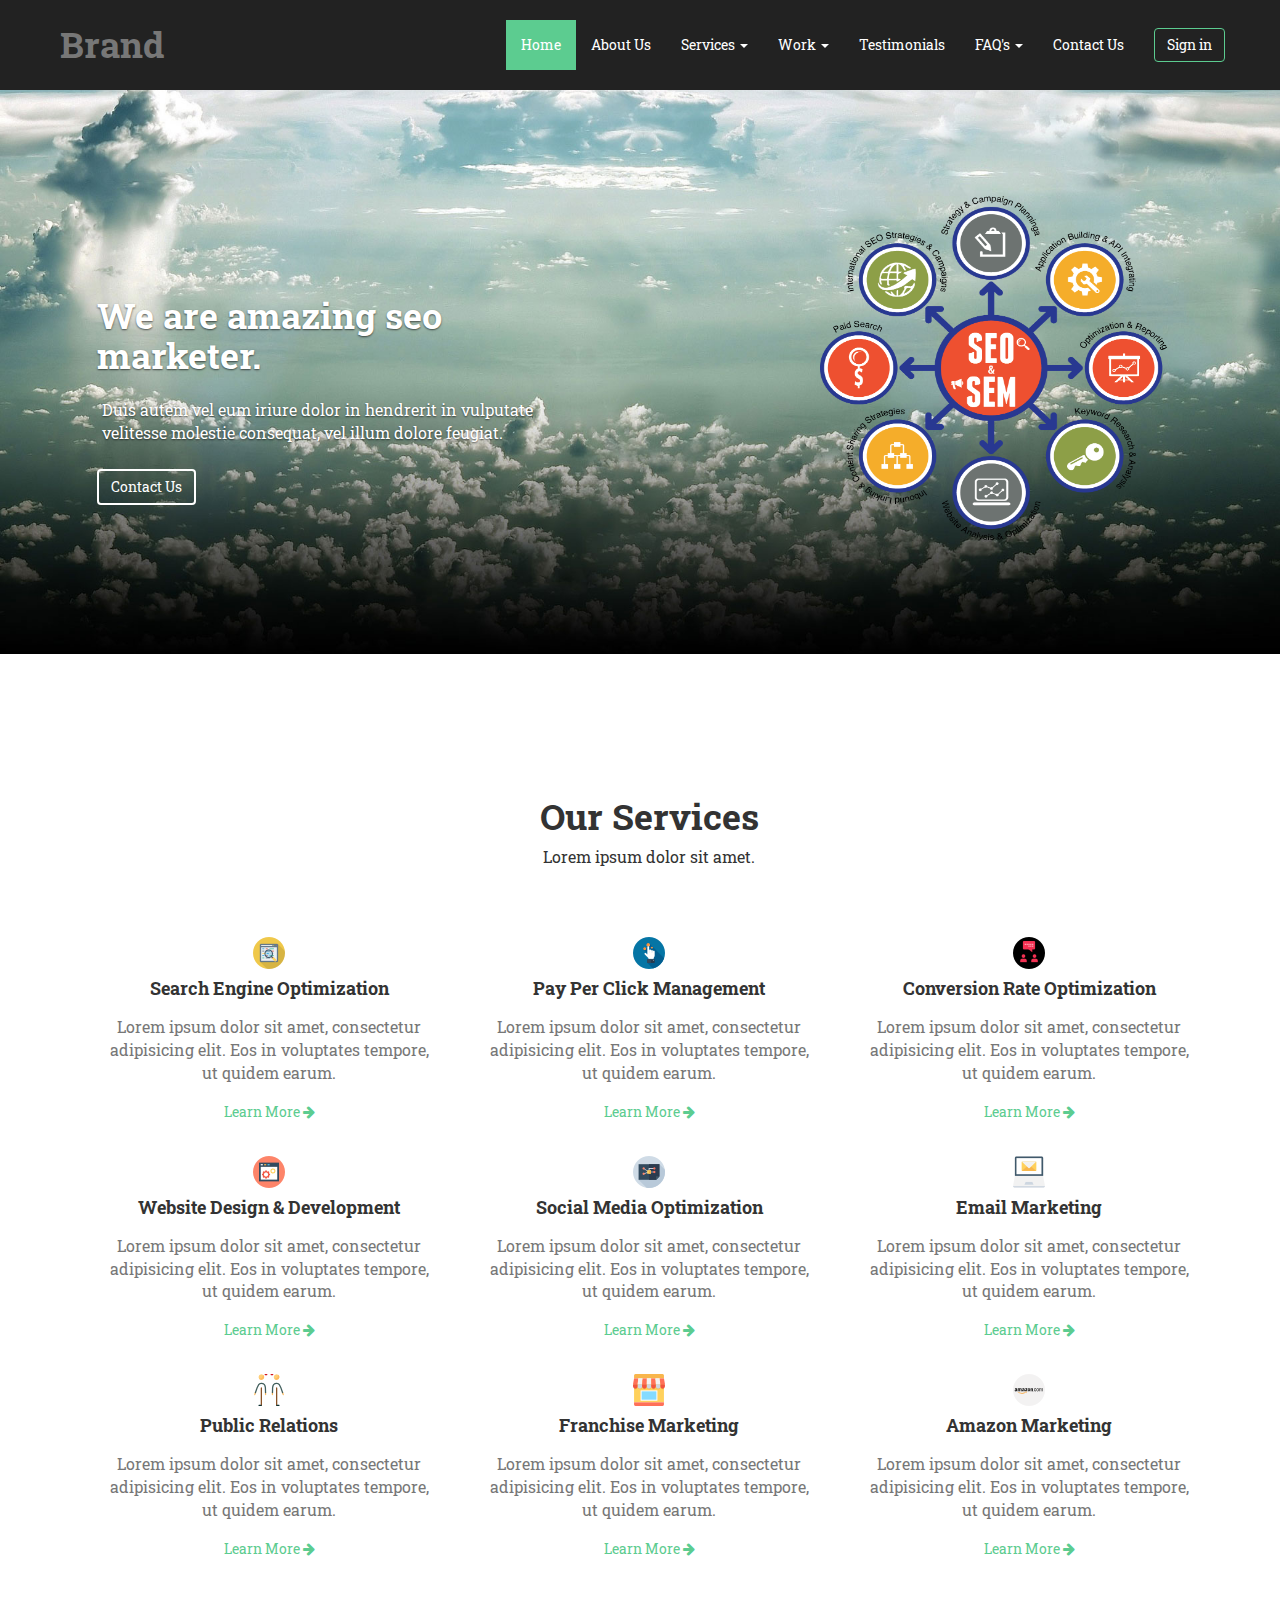
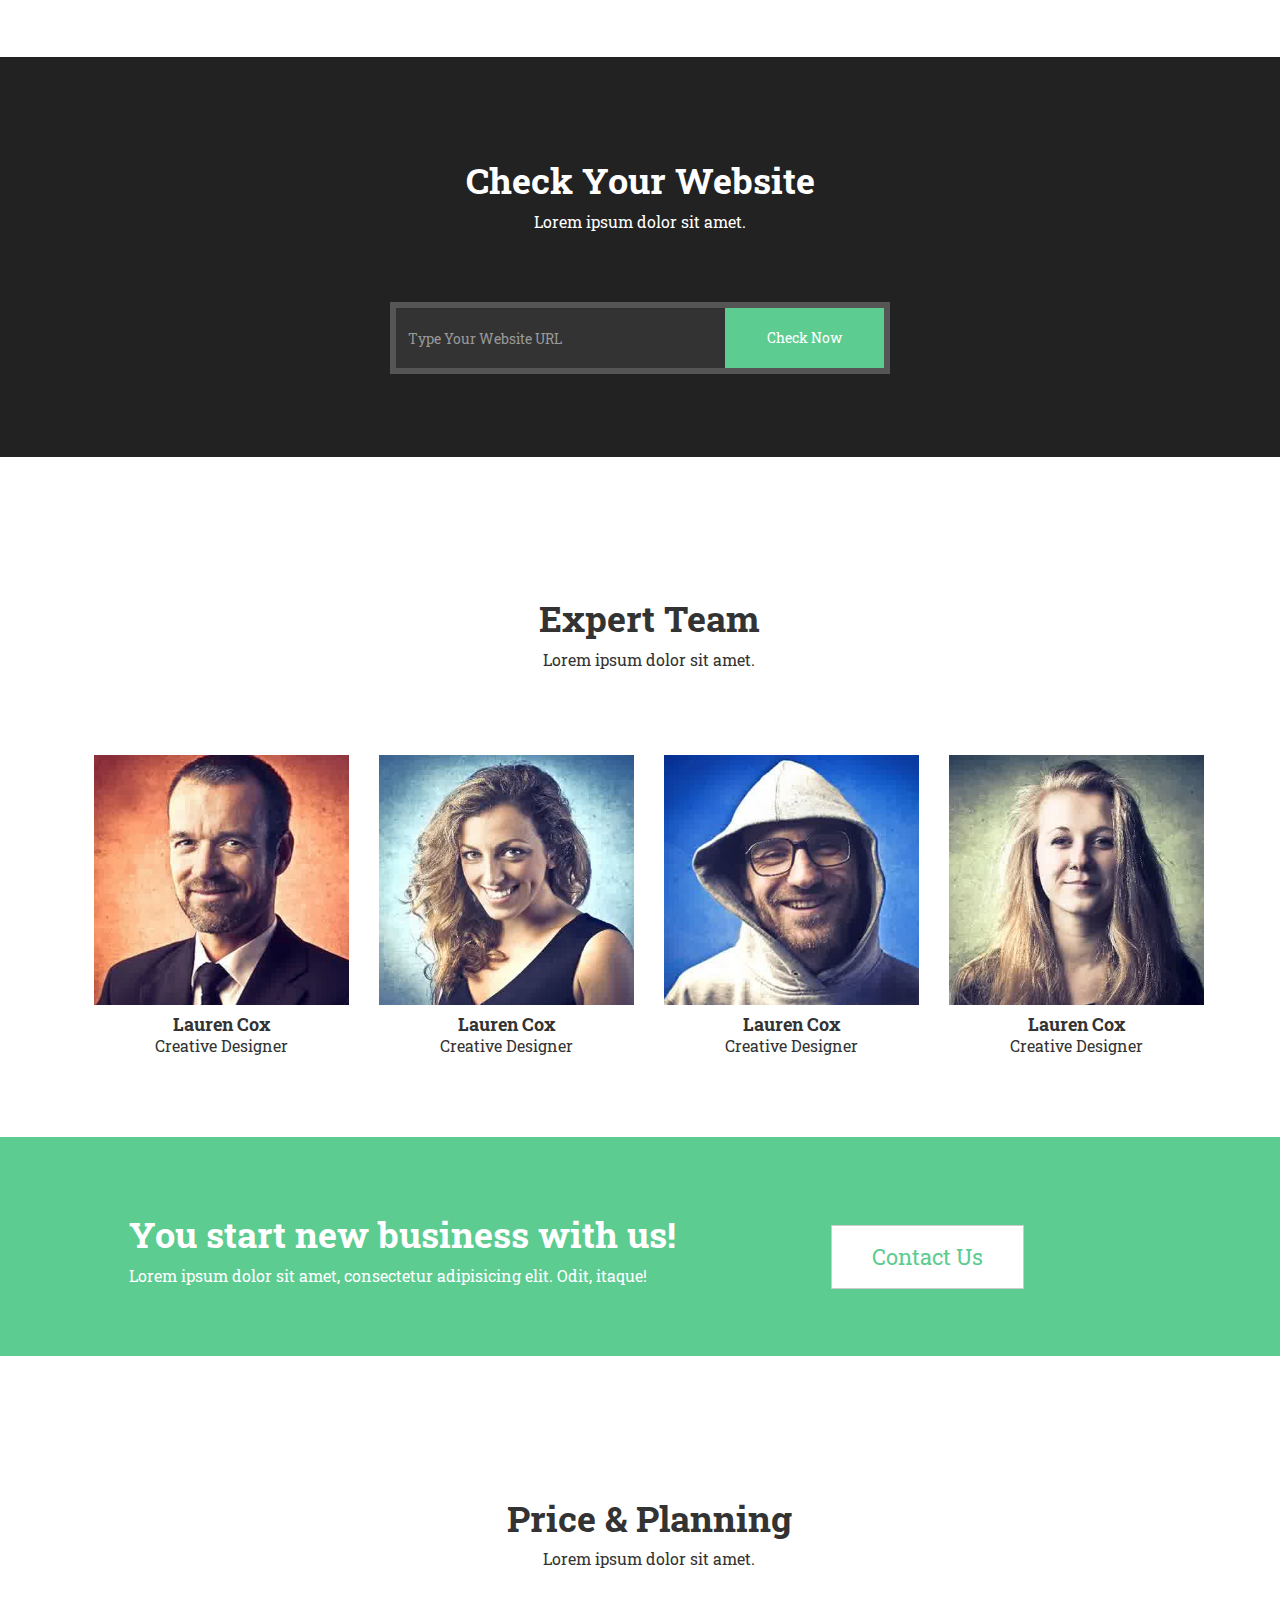
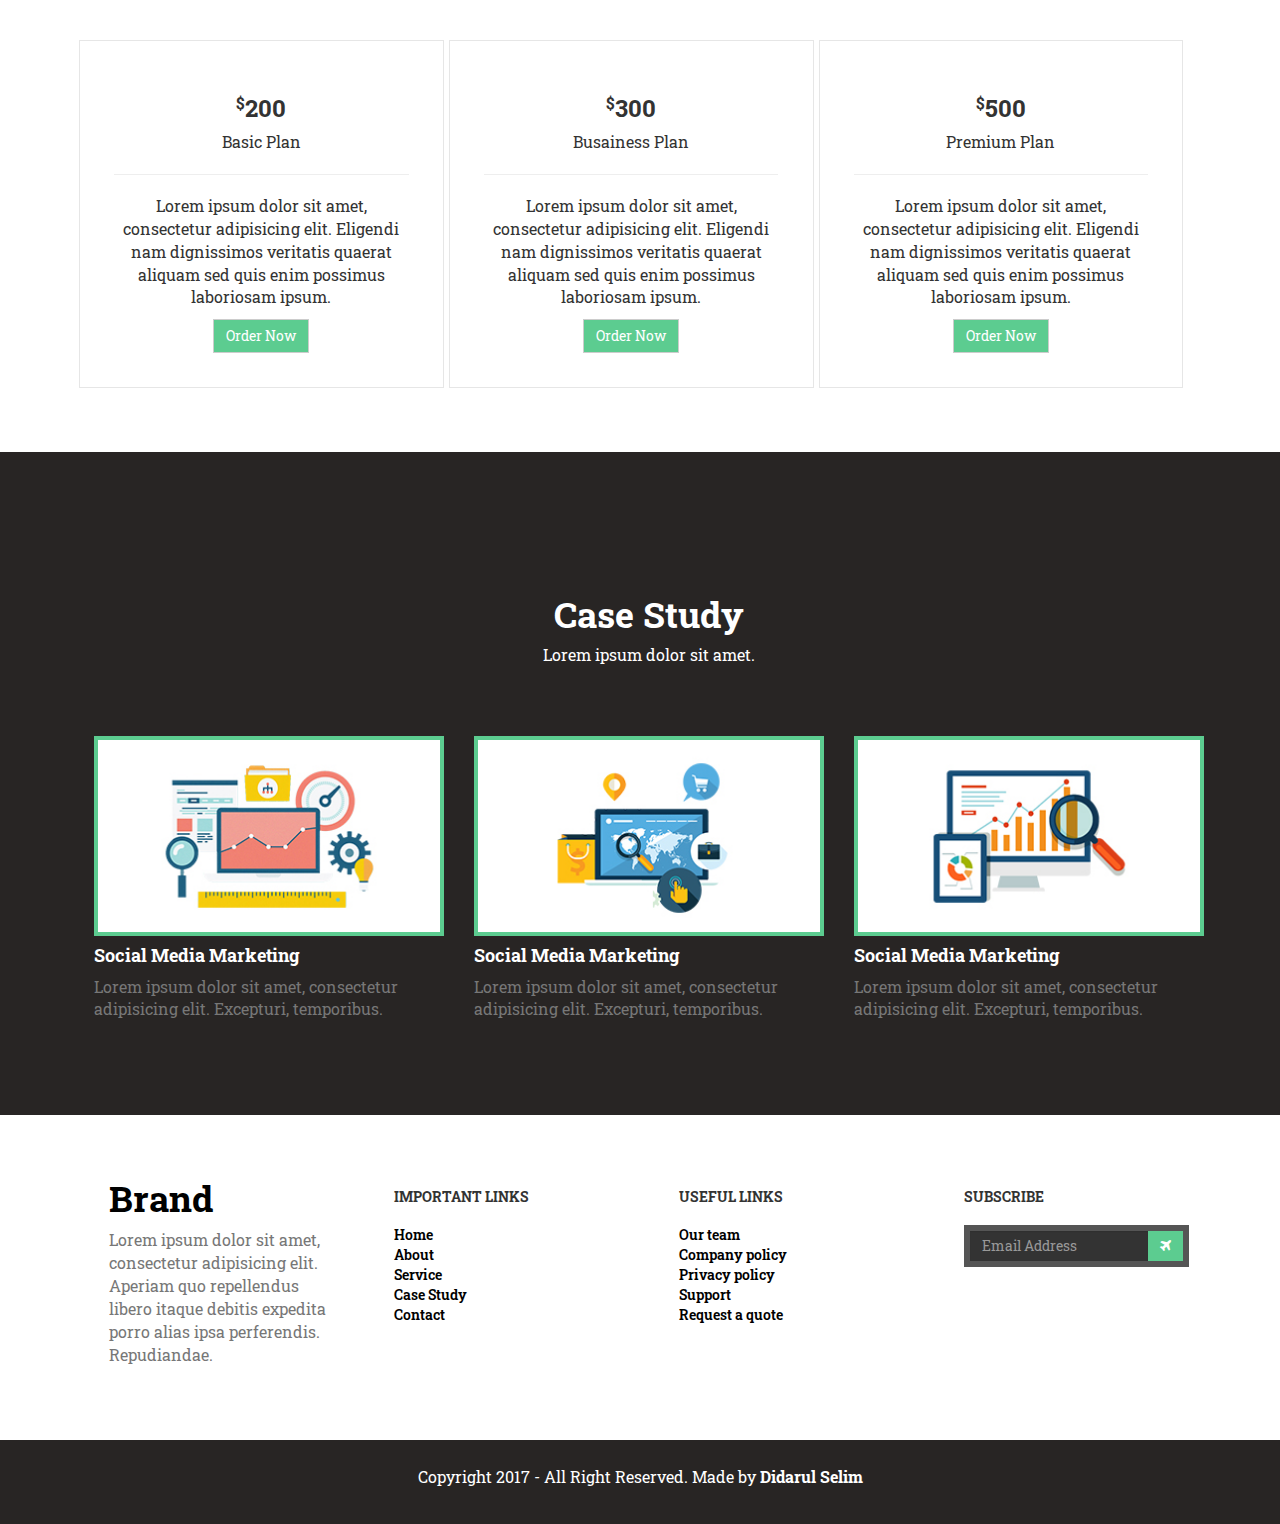
<file: index.html>
<!DOCTYPE html>
<html lang="en">
  <head>
    <meta charset="utf-8">
    <meta http-equiv="X-UA-Compatible" content="IE=edge">
    <meta name="viewport" content="width=device-width, initial-scale=1">
    <meta name="description" content="">
    <meta name="author" content="">
    <!-- The above 3 meta tags *must* come first in the head; any other head content must come *after* these tags -->
    <title>SEO COMPANY</title>

    <!-- Bootstrap -->
    <link href="css/bootstrap.min.css" rel="stylesheet">
    <link rel="stylesheet" type="text/css" href="css/animate.css">
    <link rel="stylesheet" type="text/css" href="css/font-awesome.min.css">
    <link rel="stylesheet" type="text/css" href="css/scrolling-nav.css">
    <link rel="stylesheet" type="text/css" href="css/style.css">
    <!-- <link href="https://fonts.googleapis.com/css?family=Roboto:300,400,500,700,900" rel="stylesheet"> -->
    <link href="https://fonts.googleapis.com/css?family=Roboto+Slab:100,300,400,700&amp;subset=cyrillic,cyrillic-ext,greek,greek-ext,latin-ext,vietnamese" rel="stylesheet">
     <link rel="icon" href="img/logo.png" type="image/gif" sizes="16x16">
  

    <!-- HTML5 shim and Respond.js for IE8 support of HTML5 elements and media queries -->
    <!-- WARNING: Respond.js doesn't work if you view the page via file:// -->
    <!--[if lt IE 9]>
      <script src="https://oss.maxcdn.com/html5shiv/3.7.3/html5shiv.min.js"></script>
      <script src="https://oss.maxcdn.com/respond/1.4.2/respond.min.js"></script>
    <![endif]-->
  </head>
  <body id="page-top" data-spy="scroll" data-target="navbar-fixed-top">
  <!-- nav menu -->
  <nav class="navbar navbar-default navbar-fixed-top nav-menu">
  <div class="container">
    <!-- Brand and toggle get grouped for better mobile display -->
    <div class="navbar-header">
      <button type="button" class="navbar-toggle collapsed" data-toggle="collapse" data-target="#bs-example-navbar-collapse-1" aria-expanded="false">
        <span class="sr-only">Toggle navigation</span>
        <span class="icon-bar"></span>
        <span class="icon-bar"></span>
        <span class="icon-bar"></span>
      </button>
      <a class="navbar-brand" href="index.html"><h1>Brand</h1></a>
    </div>

    <!-- Collect the nav links, forms, and other content for toggling -->
    <div class="collapse navbar-collapse" id="bs-example-navbar-collapse-1">
      <ul class="nav navbar-nav navbar-right">
        <li class="active"><a href="index.html">Home <span class="sr-only">(current)</span></a></li>

        <li><a href="about.html">About Us</a></li>

        <li class="dropdown nav-toggle">
          <a href="service.html" target="_blank" class="dropdown-toggle" data-toggle="dropdown" role="button" aria-haspopup="true" aria-expanded="false">Services <span class="caret"></span></a>
                  <ul class="dropdown-menu sr-menu">
            <!-- <li><a href="seo.html">Search Engine Optimization</a></li>
            <li><a href="#PPCM">Pay Per Click Management</a></li>
            <li><a href="#CRO">Conversion Rate Optimization</a></li>
            <li><a href="#WDD">Website Design & Development</a></li>
            <li><a href="#SMO">Social Media Optimization</a></li>
            <li><a href="#EM">Email Marketing</a></li>
            <li><a href="#PR">Public Relations</a></li>
            <li><a href="#FM">Franchise Marketing</a></li>
            <li><a href="#AM">Amazon Marketing</a></li> -->
            <li>


<div class="drop-menu">
  <div class="drop-menu-list">
    <p>DIGITAL MARKETING</p>
    <ul>
      <li><a href="seo.html">Content Marketing</a></li>
      <li><a href="seo.html">Email Marketing</a></li>
      <li><a href="seo.html">Mobile Marketing</a></li>
      <li><a href="seo.html">Marketing Automation</a></li>
    </ul>
  </div>
  <div class="drop-menu-list">
    <p>GRAPHIC</p>
    <ul>
      <li><a href="seo.html">Logo Design</a></li>
      <li><a href="seo.html">Beetroot Design</a></li>
      <li><a href="seo.html">360 Mockups</a></li>
      <li><a href="seo.html">PSD Template</a></li>
    </ul>
  </div>
  <div class="drop-menu-list">
    <p>WEB DESIGN & DEVELOPMENT</p>
    <ul>
      <li><a href="seo.html">UI/UX and Web Design</a></li>
      <li><a href="seo.html">HTML/CSS Development</a></li>
      <li><a href="seo.html">Blog Design and RSS Integration</a></li>
      <li><a href="seo.html">Website Maintenance</a></li>
    </ul>
  </div>
  <div class="drop-menu-list">
    <p>VIRTUAL ASSISTENT</p>
    <ul>
      <li><a href="seo.html">Personal</a></li>
      <li><a href="seo.html">Custom Support</a></li>
      <li><a href="seo.html">Application Manager</a></li>
      <li><a href="seo.html">Bookkeeper</a></li>
    </ul>
  </div>
</div>
<div class="drop-menu">
  <div class="drop-menu-list">
    <p>SOCIAL MEDIA MARKETING</p>
    <ul>
      <li><a href="seo.html">Content Marketing</a></li>
      <li><a href="seo.html">Email Marketing</a></li>
      <li><a href="seo.html">Mobile Marketing</a></li>
      <li><a href="seo.html">Marketing Automation</a></li>
    </ul>
  </div>
  <div class="drop-menu-list">
    <p>GRAPHIC</p>
    <ul>
      <li><a href="seo.html">Logo Design</a></li>
      <li><a href="seo.html">Beetroot Design</a></li>
      <li><a href="seo.html">360 Mockups</a></li>
      <li><a href="seo.html">PSD Template</a></li>
    </ul>
  </div>
  <div class="drop-menu-list">
    <p>WEB DESIGN & DEVELOPMENT</p>
    <ul>
      <li><a href="seo.html">UI/UX and Web Design</a></li>
      <li><a href="seo.html">HTML/CSS Development</a></li>
      <li><a href="seo.html">Blog Design and RSS Integration</a></li>
      <li><a href="seo.html">Website Maintenance</a></li>
    </ul>
  </div>
  <div class="drop-menu-list">
    <p>OTHER</p>
    <ul>
      <li><a href="seo.html">Domain</a></li>
      <li><a href="seo.html">Hosting</a></li>
      <li><a href="seo.html">SEO</a></li>
      <li><a href="seo.html">Reseller Hosting</a></li>
    </ul>
  </div>
</div>

</li>
          </ul>
        </li><!-- /.dropdown Service -->

        <li class="dropdown nav-toggle">
          <a href="#" class="dropdown-toggle" data-toggle="dropdown" role="button" aria-haspopup="true" aria-expanded="false">Work <span class="caret"></span></a>
          <ul class="dropdown-menu">
            <li><a href="seo_case.html">SEO Case Studies</a></li>
            
            <li><a href="#">Website Designing</a></li>
            <li><a href="#">Online Shopping</a></li>
            <li><a href="#">E-Mailer Template</a></li>
            <li><a href="#">Graphic Design</a></li>
          </ul>
        
        </li> <!-- /.dropdown Work-->

        <li><a href="testimonials.html">Testimonials</a></li>

        <li class="dropdown">
          <a href="#" class="dropdown-toggle" data-toggle="dropdown" role="button" aria-haspopup="true" aria-expanded="false">FAQ's <span class="caret"></span></a>
          <ul class="dropdown-menu">
            <li><a href="#">Website Design FAQ's</a></li>
            <li><a href="#">SEO FAQ's</a></li>
            <li><a href="#">AdWords vs SEO</a></li>
          </ul>
        </li>

        <li><a href="#CONTACT">Contact Us</a></li>

        
       
          <a href="#"><button type="button" class="btn btn-default navbar-btn">Sign in</button></a>
       
      
        
      </ul>  <!-- /.nav /.navbar-nav -->

    </div><!-- /.navbar-collapse -->
  </div><!-- /.container -->
</nav>


<!-- Home slider -->
<div id="carousel-example-generic " class="carousel slide" data-ride="carousel">
  

  <!-- Wrapper for slides -->
  <div class="carousel-inner" role="listbox">
    <div class="item active wow zoomIn" >
      <img src="img/01.jpg" alt="...">
      <div class="carousel-caption content">
        <div class="left wow fadeInDown" data-wow-delay="1s">
          <h1>We are amazing seo marketer.</h1>
          <p>Duis autem vel eum iriure dolor in hendrerit in vulputate velitesse molestie consequat, vel illum dolore feugiat.</p>
          <button  class="btn btn-primary contact-btn">Contact Us</button>
        </div>
        <div class="right wow zoomIn" data-wow-delay="1s">
          <img src="img/img-4.png" alt="">
        </div>
      </div>
    </div>

    <div class="item wow zoomIn" >
      <img src="img/02.jpg" alt="...">
      <div class="carousel-caption content">
      <div class="left wow fadeInDown" data-wow-delay="1s">
          <h1>We are amazing seo marketer.</h1>
          <p>Duis autem vel eum iriure dolor in hendrerit in vulputate velitesse molestie consequat, vel illum dolore feugiat.</p>
          <button  class="btn btn-primary contact-btn">Contact Us</button>
        </div>
        <div class="right wow zoomIn" data-wow-delay="1s">
          <img src="img/img-1.png" alt="">
        </div>
        
      </div>
    </div>

    <div class="item wow zoomIn" >
      <img src="img/03.jpg" alt="...">
      <div class="carousel-caption content">
      <div class="left wow fadeInDown" data-wow-delay="1s">
          <h1>We are amazing seo marketer.</h1>
          <p>Duis autem vel eum iriure dolor in hendrerit in vulputate velitesse molestie consequat, vel illum dolore feugiat.</p>
          <button  class="btn btn-primary contact-btn">Contact Us</button>
        </div>
        <div class="right wow zoomIn" data-wow-delay="1s">
          <img src="img/img-2.png" alt="">
        </div>
        
      </div>
    </div>

  </div> <!-- /.carousel-inner -->

</div><!-- Home slider -->

<!-- services -->
<section class="service">
  <div class=" container">
  <div class="row">
    <div class="col-xs-12 col-sm-12 col-md-12 col-lg-12 heading">
      <h1>Our Services</h1>
      <p>Lorem ipsum dolor sit amet.</p>
    </div>
    <div class="col-xs-12 col-sm-12 col-md-12 col-lg-12 ">
      <div class="col-xs-12 col-sm-4 col-md-4 col-lg-4 sr-list">
        <img src="img/icon/search.png" alt="">
        <h4>Search Engine Optimization</h4>
        <p>Lorem ipsum dolor sit amet, consectetur adipisicing elit. Eos in voluptates tempore, ut quidem earum.</p>
        <a href="seo.html">Learn More <i class="fa fa-arrow-right" aria-hidden="true"></i></a>
      </div>
      <div class="col-xs-12 col-sm-4 col-md-4 col-lg-4 sr-list">
        <img src="img/icon/pay-per-click.png" alt="">
        <h4>Pay Per Click Management</h4>
        <p>Lorem ipsum dolor sit amet, consectetur adipisicing elit. Eos in voluptates tempore, ut quidem earum.</p>
        <a href="seo.html">Learn More <i class="fa fa-arrow-right" aria-hidden="true"></i></a>
      </div>
      <div class="col-xs-12 col-sm-4 col-md-4 col-lg-4 sr-list">
        <img src="img/icon/convertion.png" alt="">
        <h4>Conversion Rate Optimization</h4>
        <p>Lorem ipsum dolor sit amet, consectetur adipisicing elit. Eos in voluptates tempore, ut quidem earum.</p>
        <a href="seo.html">Learn More <i class="fa fa-arrow-right" aria-hidden="true"></i></a>
      </div>
      </div>

      <div class="col-xs-12 col-sm-12 col-md-12 col-lg-12 ">
      <div class="col-xs-12 col-sm-4 col-md-4 col-lg-4 sr-list">
        <img src="img/icon/web.png" alt="">
        <h4>Website Design & Development</h4>
        <p>Lorem ipsum dolor sit amet, consectetur adipisicing elit. Eos in voluptates tempore, ut quidem earum.</p>
        <a href="seo.html">Learn More <i class="fa fa-arrow-right" aria-hidden="true"></i></a>
      </div>
      <div class="col-xs-12 col-sm-4 col-md-4 col-lg-4 sr-list">
        <img src="img/icon/social.png" alt="">
        <h4>Social Media Optimization</h4>
        <p>Lorem ipsum dolor sit amet, consectetur adipisicing elit. Eos in voluptates tempore, ut quidem earum.</p>
        <a href="seo.html">Learn More <i class="fa fa-arrow-right" aria-hidden="true"></i></a>
      </div>
      <div class="col-xs-12 col-sm-4 col-md-4 col-lg-4 sr-list">
        <img src="img/icon/email.png" alt="">
        <h4>Email Marketing</h4>
        <p>Lorem ipsum dolor sit amet, consectetur adipisicing elit. Eos in voluptates tempore, ut quidem earum.</p>
        <a href="seo.html">Learn More <i class="fa fa-arrow-right" aria-hidden="true"></i></a>
      </div>
      </div>

      <div class="col-xs-12 col-sm-12 col-md-12 col-lg-12 ">
      <div class="col-xs-12 col-sm-4 col-md-4 col-lg-4 sr-list">
        <img src="img/icon/public.png" alt="">
        <h4>Public Relations</h4>
        <p>Lorem ipsum dolor sit amet, consectetur adipisicing elit. Eos in voluptates tempore, ut quidem earum.</p>
        <a href="seo.html">Learn More <i class="fa fa-arrow-right" aria-hidden="true"></i></a>
      </div>
      <div class="col-xs-12 col-sm-4 col-md-4 col-lg-4 sr-list">
        <img src="img/icon/franchise.png" alt="">
        <h4>Franchise Marketing</h4>
        <p>Lorem ipsum dolor sit amet, consectetur adipisicing elit. Eos in voluptates tempore, ut quidem earum.</p>
        <a href="seo.html">Learn More <i class="fa fa-arrow-right" aria-hidden="true"></i></a>
      </div>
      <div class="col-xs-12 col-sm-4 col-md-4 col-lg-4 sr-list">
        <img src="img/icon/amazon.png" alt="">
        <h4>Amazon Marketing</h4>
        <p>Lorem ipsum dolor sit amet, consectetur adipisicing elit. Eos in voluptates tempore, ut quidem earum.</p>
        <a href="seo.html">Learn More <i class="fa fa-arrow-right" aria-hidden="true"></i></a>
      </div>
    </div>

  </div>
</div>
</section>
<!-- services -->

<!-- web check -->
<section class="wp-check">
  <div class=" container">
  <div class="row">
    <div class="col-xs-12 col-sm-12 col-md-12 col-lg-12 heading">
      <h1>Check Your Website</h1>
      <p>Lorem ipsum dolor sit amet.</p>
    </div>
    <div class="col-xs-12 col-sm-12 col-md-12 col-lg-12">
      <form class="form-inline">
  <div class="form-group">
    <div class="input-group">
      <input type="text" class="form-control" placeholder="Type Your Website URL">
      <a href="#" class="input-group-addon">Check Now</a>
    </div>
  </div>
  
</form>

    </div>
  </div>
</div>
</section>
<!-- web check -->

<!-- team -->
<section class="team">
  <div class=" container">
  <div class="row">
    <div class="col-xs-12 col-sm-12 col-md-12 col-lg-12 heading">
      <h1>Expert Team</h1>
      <p>Lorem ipsum dolor sit amet.</p>
    </div>
    <div class="col-xs-12 col-sm-12 col-md-12 col-lg-12 team-profile">
      <div class="col-xs-12 col-sm-6 col-md-3 col-lg-3  ">
        <div class="team-member">
              <figure>
                <img src="img/team/team1.jpg" alt="" class="img-responsive">
                <figcaption>
                  <p>Lorem ipsum dolor sit amet, consectetur adipisicing elit. Necessitatibus, illo.</p>
                  <ul>
                    <li><a href=""><i class="fa fa-facebook fa-2x"></i></a></li>
                    <li><a href=""><i class="fa fa-twitter fa-2x"></i></a></li>
                    <li><a href=""><i class="fa fa-linkedin fa-2x"></i></a></li>
                  </ul>
                </figcaption>
              </figure>
              <h4>Lauren Cox</h4>
              <p>Creative Designer</p>
            </div><!-- /.team-member-->
          
      </div>
      <div class="col-xs-12 col-sm-6 col-md-3 col-lg-3">
        <div class="team-member">
              <figure>
                <img src="img/team/team2.jpg" alt="" class="img-responsive">
                <figcaption>
                  <p>Lorem ipsum dolor sit amet, consectetur adipisicing elit. Ipsam, veniam!</p>
                  <ul>
                    <li><a href=""><i class="fa fa-facebook fa-2x"></i></a></li>
                    <li><a href=""><i class="fa fa-twitter fa-2x"></i></a></li>
                    <li><a href=""><i class="fa fa-linkedin fa-2x"></i></a></li>
                  </ul>
                </figcaption>
              </figure>
              <h4>Lauren Cox</h4>
              <p>Creative Designer</p>
            </div><!-- /.team-member-->
      </div>
      <div class="col-xs-12 col-sm-6 col-md-3 col-lg-3">
        <div class="team-member">
              <figure>
                <img src="img/team/team3.jpg" alt="" class="img-responsive">
                <figcaption>
                  <p>Lorem ipsum dolor sit amet, consectetur adipisicing elit. Fuga, reprehenderit.</p>
                  <ul>
                    <li><a href=""><i class="fa fa-facebook fa-2x"></i></a></li>
                    <li><a href=""><i class="fa fa-twitter fa-2x"></i></a></li>
                    <li><a href=""><i class="fa fa-linkedin fa-2x"></i></a></li>
                  </ul>
                </figcaption>
              </figure>
              <h4>Lauren Cox</h4>
              <p>Creative Designer</p>
            </div><!-- /.team-member-->
      </div>
      <div class="col-xs-12 col-sm-6 col-md-3 col-lg-3">
        <div class="team-member">
              <figure>
                <img src="img/team/team4.jpg" alt="" class="img-responsive">
                <figcaption>
                  <p>Lorem ipsum dolor sit amet, consectetur adipisicing elit. Necessitatibus, fuga.</p>
                  <ul>
                    <li><a href=""><i class="fa fa-facebook fa-2x"></i></a></li>
                    <li><a href=""><i class="fa fa-twitter fa-2x"></i></a></li>
                    <li><a href=""><i class="fa fa-linkedin fa-2x"></i></a></li>
                  </ul>
                </figcaption>
              </figure>
              <h4>Lauren Cox</h4>
              <p>Creative Designer</p>
            </div><!-- /.team-member-->
      </div>
    </div>
  </div>
</div>
</section>
<!-- team -->
    
<!-- call to action -->
<section class="call-to-action">
  <div class=" container">
  <div class="row">
    <div class="col-xs-12 col-sm-12 col-md-12 col-lg-12 heading">
      <div class="col-xs-12 col-sm-8 col-md-8 col-lg-8 call-left">
        <h1>You start new business with us!</h1>
        <p>Lorem ipsum dolor sit amet, consectetur adipisicing elit. Odit, itaque!</p>
      </div>
      <div class="col-xs-12 col-sm-4 col-md-4 col-lg-4 call-right">
        <a href="contact.html"><button class="btn btn-default call-btn">Contact Us</button></a>
      </div>
    </div>
</div>
</div>
</section>
<!-- call to action -->

<!-- Price & Planning -->
  <section class="price">
    <div class=" container">
    <div class="row">
      <div class="col-xs-12 col-sm-12 col-md-12 col-lg-12 heading">
        <h1>Price & Planning</h1>
        <p>Lorem ipsum dolor sit amet.</p>
      </div>
      <div class="col-xs-12 col-sm-12 col-md-12 col-lg-12">
        <div class="col-xs-12 col-sm-4 col-md-4 col-lg-4 price-list">
          <h3><sup>$</sup>200</h3>
          <p>Basic Plan</p>
          <hr>
          <p>Lorem ipsum dolor sit amet, consectetur adipisicing elit. Eligendi nam dignissimos veritatis quaerat aliquam sed quis enim possimus laboriosam ipsum.</p>
          <a href="#"><button class="btn btn-default price-btn">Order Now</button></a>
        </div>
        <div class="col-xs-12 col-sm-4 col-md-4 col-lg-4 price-list">
          <h3><sup>$</sup>300</h3>
          <p>Busainess Plan</p>
          <hr>
          <p>Lorem ipsum dolor sit amet, consectetur adipisicing elit. Eligendi nam dignissimos veritatis quaerat aliquam sed quis enim possimus laboriosam ipsum.</p>
          <a href="#"><button class="btn btn-default price-btn">Order Now</button></a>
        </div>
         <div class="col-xs-12 col-sm-4 col-md-4 col-lg-4 price-list">
          <h3><sup>$</sup>500</h3>
          <p>Premium Plan</p>
          <hr>
          <p>Lorem ipsum dolor sit amet, consectetur adipisicing elit. Eligendi nam dignissimos veritatis quaerat aliquam sed quis enim possimus laboriosam ipsum.</p>
          <a href="#"><button class="btn btn-default price-btn">Order Now</button></a>
        </div>
        
      </div>
    </div>
  </div>
  </section>
<!-- Price & Planning -->

<!-- Case Study -->
<section class="case-study">
  <div class="container">
    <div class="row">
      <div class="col-xs-12 col-sm-12 col-md-12 col-lg-12 heading">
        <h1>Case Study</h1>
        <p>Lorem ipsum dolor sit amet.</p>
      </div>
      <div class="col-xs-12 col-sm-12 col-md-12 col-lg-12">
        <div class="col-xs-12 col-sm-4 col-md-4 col-lg-4 case-list">
          <a href="seo_case-list.html">
            <img src="img/case/case1.jpg" alt="">
          <h4>Social Media Marketing</h4>
          <p>Lorem ipsum dolor sit amet, consectetur adipisicing elit. Excepturi, temporibus.</p>

          </a>
        </div>
        <div class="col-xs-12 col-sm-4 col-md-4 col-lg-4 case-list">
          <a href="seo_case-list.html">
            <img src="img/case/case2.jpg" alt="">
          <h4>Social Media Marketing</h4>
          <p>Lorem ipsum dolor sit amet, consectetur adipisicing elit. Excepturi, temporibus.</p>

          </a>
          </div>
        <div class="col-xs-12 col-sm-4 col-md-4 col-lg-4 case-list">
          <a href="seo_case-list.html">
            <img src="img/case/case3.jpg" alt="">
          <h4>Social Media Marketing</h4>
          <p>Lorem ipsum dolor sit amet, consectetur adipisicing elit. Excepturi, temporibus.</p>
      
          </a>  
          </div>
      </div>
    </div>
  </div>
</section>
<!-- Case Study -->

<!--main footer -->
<footer>
  <div class="container">
    <div class="row">
      <div class="col-xs-12 col-sm-12 col-md-12 col-lg-12">
        <div class="col-xs-12 col-sm-6 col-md-3 col-lg-3 footer-about">
          <!-- <img src="img/logo.png" alt=""> -->
          <div class="col-xs-12 col-sm-12 col-md-12 col-lg-12 ">
          <a class="navbar-brand" href="#"><h1>Brand</h1></a>
          </div>
          <div class="col-xs-12 col-sm-12 col-md-12 col-lg-12">
          <p>Lorem ipsum dolor sit amet, consectetur adipisicing elit. Aperiam quo repellendus libero itaque debitis expedita porro alias ipsa perferendis. Repudiandae.</p>
          </div>
        </div>

        <div class="col-xs-12 col-sm-6 col-md-3 col-lg-3 footer-list">
          <div class="col-xs-12 col-sm-12 col-md-12 col-lg-12">
            <h5>IMPORTANT LINKS</h5>
          </div>

          <div class="col-xs-12 col-sm-12 col-md-12 col-lg-12">
            <ul class="footer-menu">
              <li><a href="index.html">Home</a></li>
              <li><a href="about.html">About</a></li>
              <li><a href="service.html">Service</a></li>
              <li><a href="seo_case.html">Case Study</a></li>
              <li><a href="contact.html">Contact</a></li>
            </ul>
          </div>
        </div>

        <div class="col-xs-12 col-sm-6 col-md-3 col-lg-3 footer-list">
          <div class="col-xs-12 col-sm-12 col-md-12 col-lg-12">
            <h5>USEFUL LINKS</h5>
          </div>

          <div class="col-xs-12 col-sm-12 col-md-12 col-lg-12">
            <ul class="footer-menu">
              <li><a href="team.html">Our team</a></li>
              <li><a href="company_policy.html">Company policy</a></li>
              <li><a href="privacy_policy.html">Privacy policy</a></li>
              <li><a href="support.html">Support</a></li>
              <li><a href="">Request a quote</a></li>              
            </ul>
          </div>
        </div>

        <div class="col-xs-12 col-sm-6 col-md-3 col-lg-3 footer-list">
          <div class="col-xs-12 col-sm-12 col-md-12 col-lg-12">
            <h5>SUBSCRIBE</h5>
          </div>

          <div class="col-xs-12 col-sm-12 col-md-12 col-lg-12 footer-menu">
            <form class="form-inline">
  <div class="form-group">
    <div class="input-group">
      <input type="text" class="form-control" placeholder="Email Address">
      <a href="#" class="input-group-addon"><i class="fa fa-plane" aria-hidden="true"></i></a>
    </div>
  </div>
  
</form>
          </div>
        </div>
      </div>
      
      
    </div>
  </div>
</footer>


<!-- main footer -->
<section class="footer">
  <div class="container">
        <div class="row">
          <div class="col-xs-12 col-sm-12 col-md-12 col-lg-12 ">
        <p>Copyright 2017 - All Right Reserved. Made by <a href="http://didarulselim.ml/" target="_blank">Didarul Selim</a></p>
      </div>
        </div>
      </div>
</section>


    <!-- jQuery (necessary for Bootstrap's JavaScript plugins) -->
    <script type="text/javascript" src="js/jquery-1.11.2.min.js"></script>
    <!-- Include all compiled plugins (below), or include individual files as needed -->
    <script type="text/javascript" src="js/bootstrap.js"></script>
    <script type="text/javascript" src="js/jquery.easing.min.js"></script>
    <!-- <script type="text/javascript" src="js/npm.js"></script> -->
    
    <script type="text/javascript" src="js/scrolling-nav.js"></script>
    <script type="text/javascript" src="js/smooth-scroll.js"></script>
<script type="text/javascript" src="js/jquery.easing.min.js"></script> 
<script type="text/javascript" src="js/wow.js"></script>
    <script type="text/javascript" src="js/app.js"></script>
    <script type="text/javascript">
      $('ul.nav li.dropdown').hover(function() {
  $(this).find('.dropdown-menu').stop(true, true).delay(200).fadeIn(500);
}, function() {
  $(this).find('.dropdown-menu').stop(true, true).delay(200).fadeOut(500);
});
    </script>
    
  </body>
</html>
</file>
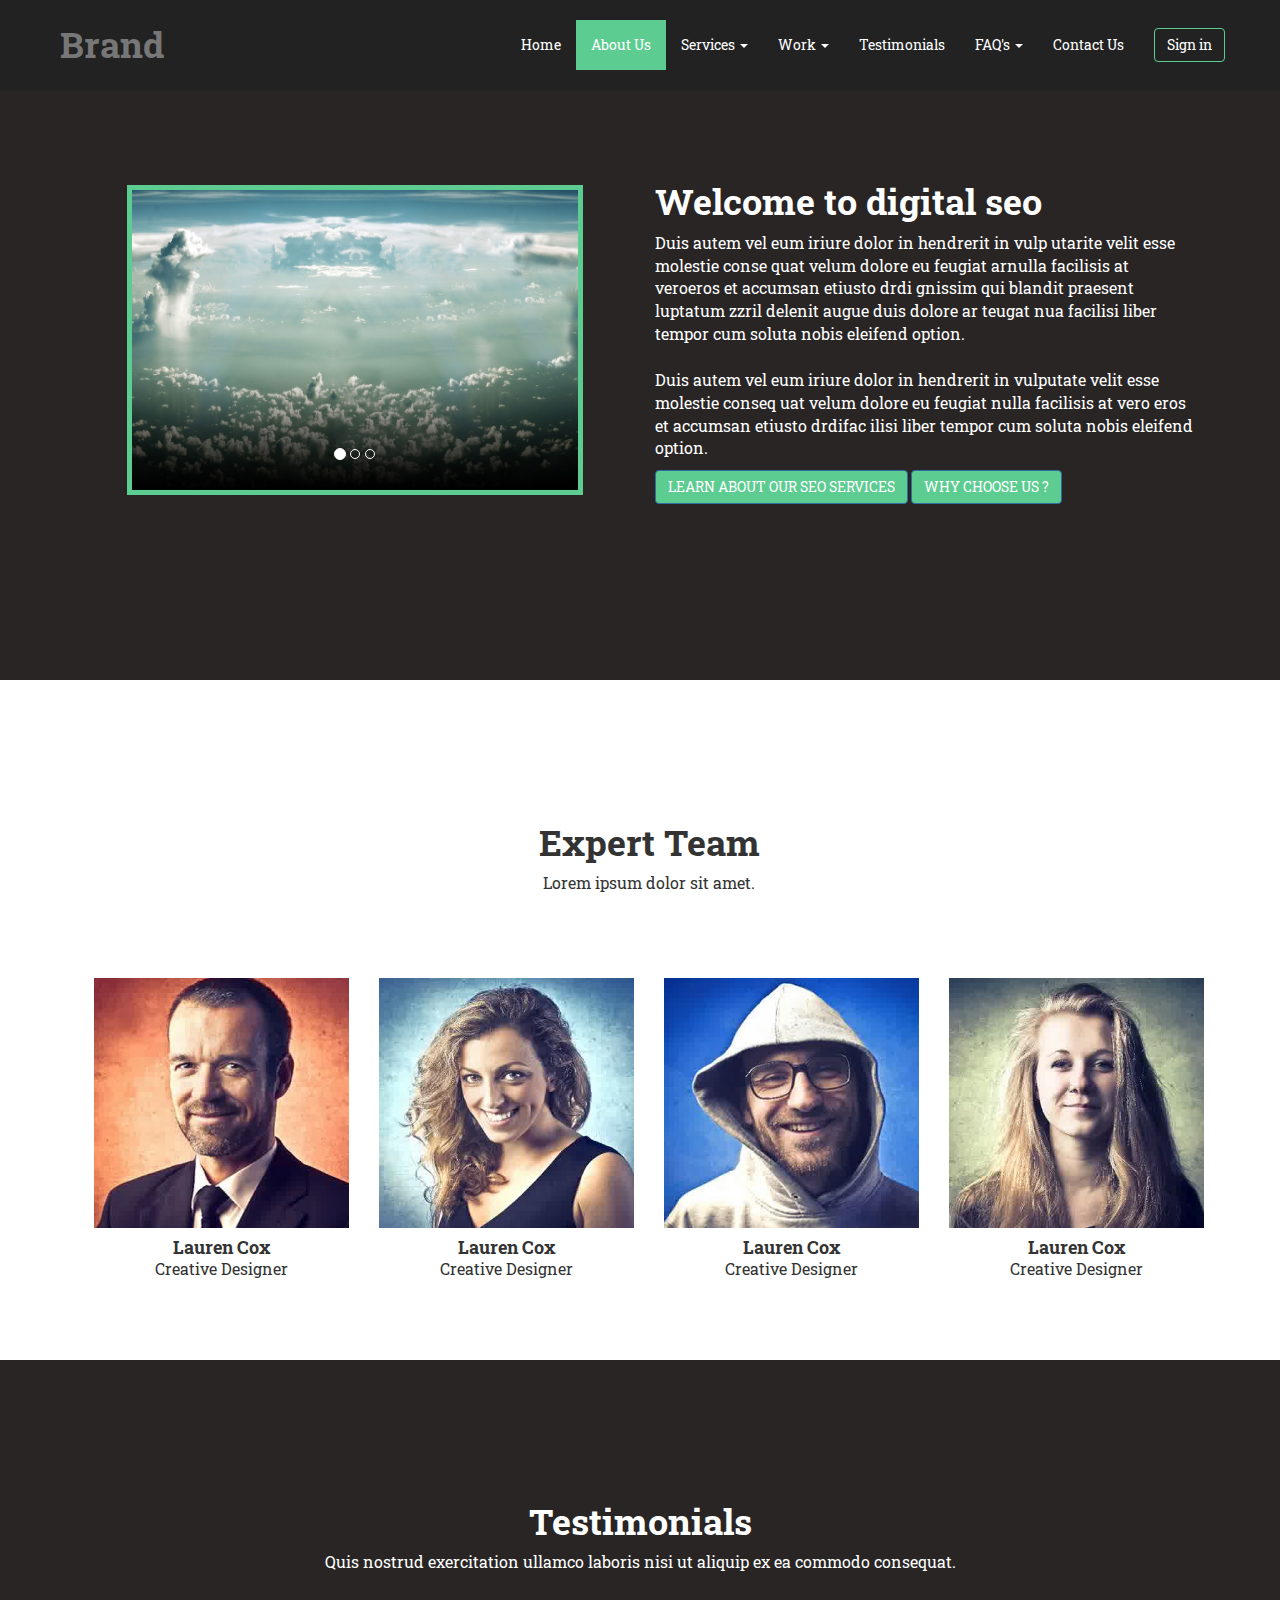
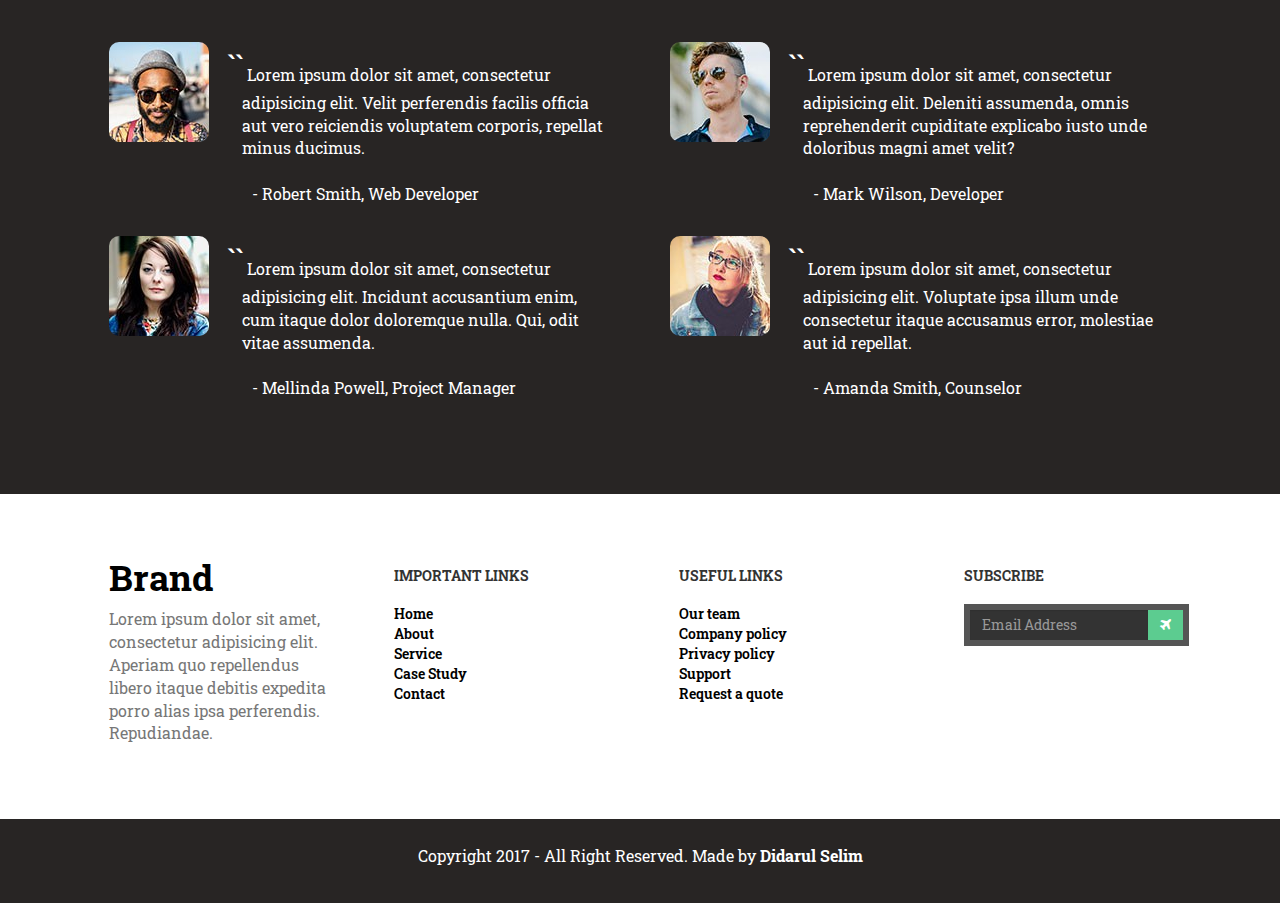
<file: about.html>
<!DOCTYPE html>
<html lang="en">
  <head>
    <meta charset="utf-8">
    <meta http-equiv="X-UA-Compatible" content="IE=edge">
    <meta name="viewport" content="width=device-width, initial-scale=1">
    <meta name="description" content="">
    <meta name="author" content="">
    <!-- The above 3 meta tags *must* come first in the head; any other head content must come *after* these tags -->
    <title>SEO COMPANY</title>

    <!-- Bootstrap -->
    <link href="css/bootstrap.min.css" rel="stylesheet">
    <link rel="stylesheet" type="text/css" href="css/animate.css">
    <link rel="stylesheet" type="text/css" href="css/font-awesome.min.css">
    <link rel="stylesheet" type="text/css" href="css/scrolling-nav.css">
    <link rel="stylesheet" type="text/css" href="css/style.css">
    <!-- <link href="https://fonts.googleapis.com/css?family=Roboto:300,400,500,700,900" rel="stylesheet"> -->
    <link href="https://fonts.googleapis.com/css?family=Roboto+Slab:100,300,400,700&amp;subset=cyrillic,cyrillic-ext,greek,greek-ext,latin-ext,vietnamese" rel="stylesheet">
     <link rel="icon" href="img/logo.png" type="image/gif" sizes="16x16">
  

    <!-- HTML5 shim and Respond.js for IE8 support of HTML5 elements and media queries -->
    <!-- WARNING: Respond.js doesn't work if you view the page via file:// -->
    <!--[if lt IE 9]>
      <script src="https://oss.maxcdn.com/html5shiv/3.7.3/html5shiv.min.js"></script>
      <script src="https://oss.maxcdn.com/respond/1.4.2/respond.min.js"></script>
    <![endif]-->
  </head>
  <body id="page-top" data-spy="scroll" data-target="navbar-fixed-top">
  <!-- nav menu -->
  <!-- nav menu -->
  <nav class="navbar navbar-default navbar-fixed-top nav-menu">
  <div class="container">
    <!-- Brand and toggle get grouped for better mobile display -->
    <div class="navbar-header">
      <button type="button" class="navbar-toggle collapsed" data-toggle="collapse" data-target="#bs-example-navbar-collapse-1" aria-expanded="false">
        <span class="sr-only">Toggle navigation</span>
        <span class="icon-bar"></span>
        <span class="icon-bar"></span>
        <span class="icon-bar"></span>
      </button>
      <a class="navbar-brand" href="index.html"><h1>Brand</h1></a>
    </div>

    <!-- Collect the nav links, forms, and other content for toggling -->
    <div class="collapse navbar-collapse" id="bs-example-navbar-collapse-1">
      <ul class="nav navbar-nav navbar-right">
        <li ><a href="index.html">Home <span class="sr-only">(current)</span></a></li>

        <li class="active"><a href="about.html">About Us</a></li>

        <li class="dropdown nav-toggle">
          <a href="service.html" class="dropdown-toggle" data-toggle="dropdown" role="button" aria-haspopup="true" aria-expanded="false">Services <span class="caret"></span></a>
                  <ul class="dropdown-menu sr-menu">
            <!-- <li><a href="seo.html">Search Engine Optimization</a></li>
            <li><a href="#PPCM">Pay Per Click Management</a></li>
            <li><a href="#CRO">Conversion Rate Optimization</a></li>
            <li><a href="#WDD">Website Design & Development</a></li>
            <li><a href="#SMO">Social Media Optimization</a></li>
            <li><a href="#EM">Email Marketing</a></li>
            <li><a href="#PR">Public Relations</a></li>
            <li><a href="#FM">Franchise Marketing</a></li>
            <li><a href="#AM">Amazon Marketing</a></li> -->
            <li >


<div class="drop-menu">
  <div class="drop-menu-list">
    <p>DIGITAL MARKETING</p>
    <ul>
      <li><a href="seo.html">Content Marketing</a></li>
      <li><a href="seo.html">Email Marketing</a></li>
      <li><a href="seo.html">Mobile Marketing</a></li>
      <li><a href="seo.html">Marketing Automation</a></li>
    </ul>
  </div>
  <div class="drop-menu-list">
    <p>GRAPHIC</p>
    <ul>
      <li><a href="seo.html">Logo Design</a></li>
      <li><a href="seo.html">Beetroot Design</a></li>
      <li><a href="seo.html">360 Mockups</a></li>
      <li><a href="seo.html">PSD Template</a></li>
    </ul>
  </div>
  <div class="drop-menu-list">
    <p>WEB DESIGN & DEVELOPMENT</p>
    <ul>
      <li><a href="seo.html">UI/UX and Web Design</a></li>
      <li><a href="seo.html">HTML/CSS Development</a></li>
      <li><a href="seo.html">Blog Design and RSS Integration</a></li>
      <li><a href="seo.html">Website Maintenance</a></li>
    </ul>
  </div>
  <div class="drop-menu-list">
    <p>VIRTUAL ASSISTENT</p>
    <ul>
      <li><a href="seo.html">Personal</a></li>
      <li><a href="seo.html">Custom Support</a></li>
      <li><a href="seo.html">Application Manager</a></li>
      <li><a href="seo.html">Bookkeeper</a></li>
    </ul>
  </div>
</div>
<div class="drop-menu">
  <div class="drop-menu-list">
    <p>SOCIAL MEDIA MARKETING</p>
    <ul>
      <li><a href="seo.html">Content Marketing</a></li>
      <li><a href="seo.html">Email Marketing</a></li>
      <li><a href="seo.html">Mobile Marketing</a></li>
      <li><a href="seo.html">Marketing Automation</a></li>
    </ul>
  </div>
  <div class="drop-menu-list">
    <p>GRAPHIC</p>
    <ul>
      <li><a href="seo.html">Logo Design</a></li>
      <li><a href="seo.html">Beetroot Design</a></li>
      <li><a href="seo.html">360 Mockups</a></li>
      <li><a href="seo.html">PSD Template</a></li>
    </ul>
  </div>
  <div class="drop-menu-list">
    <p>WEB DESIGN & DEVELOPMENT</p>
    <ul>
      <li><a href="seo.html">UI/UX and Web Design</a></li>
      <li><a href="seo.html">HTML/CSS Development</a></li>
      <li><a href="seo.html">Blog Design and RSS Integration</a></li>
      <li><a href="seo.html">Website Maintenance</a></li>
    </ul>
  </div>
  <div class="drop-menu-list">
    <p>OTHER</p>
    <ul>
      <li><a href="seo.html">Domain</a></li>
      <li><a href="seo.html">Hosting</a></li>
      <li><a href="seo.html">SEO</a></li>
      <li><a href="seo.html">Reseller Hosting</a></li>
    </ul>
  </div>
</div>

</li>
          </ul>
        </li><!-- /.dropdown Service -->

        <li class="dropdown nav-toggle">
          <a href="#" class="dropdown-toggle" data-toggle="dropdown" role="button" aria-haspopup="true" aria-expanded="false">Work <span class="caret"></span></a>
          <ul class="dropdown-menu">
            <li><a href="seo_case.html">SEO Case Studies</a></li>
            
            <li><a href="#">Website Designing</a></li>
            <li><a href="#">Online Shopping</a></li>
            <li><a href="#">E-Mailer Template</a></li>
            <li><a href="#">Graphic Design</a></li>
          </ul>
        
        </li> <!-- /.dropdown Work-->

        <li><a href="testimonials.html">Testimonials</a></li>

        <li class="dropdown">
          <a href="#" class="dropdown-toggle" data-toggle="dropdown" role="button" aria-haspopup="true" aria-expanded="false">FAQ's <span class="caret"></span></a>
          <ul class="dropdown-menu">
            <li><a href="#">Website Design FAQ's</a></li>
            <li><a href="#">SEO FAQ's</a></li>
            <li><a href="#">AdWords vs SEO</a></li>
          </ul>
        </li>

        <li><a href="#CONTACT">Contact Us</a></li>

        
       
          <a href="#"><button type="button" class="btn btn-default navbar-btn">Sign in</button></a>
       
      
        
      </ul>  <!-- /.nav /.navbar-nav -->

    </div><!-- /.navbar-collapse -->
  </div><!-- /.container -->
</nav>
<!-- nav menu -->


<section class="about_us">
  <div class="container">
    <div class="row">
      <div class="col-lg-12 col-md-12 col-sm-12">
        <div class="col-lg-6 col-md-6 col-sm-6 col-xs-12 slider-us">
          <div id="carousel-example-generic" class="carousel slide" data-ride="carousel">
  <!-- Indicators -->
  <ol class="carousel-indicators">
    <li data-target="#carousel-example-generic" data-slide-to="0" class="active"></li>
    <li data-target="#carousel-example-generic" data-slide-to="1"></li>
    <li data-target="#carousel-example-generic" data-slide-to="2"></li>
  </ol>

  <!-- Wrapper for slides -->
  <div class="carousel-inner" role="listbox">
    <div class="item active">
      <img src="img/01.jpg" alt="...">
      <div class="carousel-caption">
        
      </div>
    </div>
    <div class="item">
      <img src="img/02.jpg" alt="...">
      <div class="carousel-caption">
        
      </div>
    </div>
    <div class="item">
      <img src="img/03.jpg" alt="...">
      <div class="carousel-caption">
        
      </div>
    </div>
  </div>

  
</div>
        </div>
        <div class="col-lg-6 col-md-6 col-sm-6 col-xs-12 about_dis">
          <h1>Welcome to digital seo</h1>
          <p>Duis autem vel eum iriure dolor in hendrerit in vulp utarite velit esse molestie conse quat velum dolore eu feugiat arnulla facilisis at veroeros et accumsan etiusto drdi gnissim qui blandit praesent luptatum zzril delenit augue duis dolore ar teugat nua facilisi liber tempor cum soluta nobis eleifend option. <br><br>

Duis autem vel eum iriure dolor in hendrerit in vulputate velit esse molestie conseq uat velum dolore eu feugiat nulla facilisis at vero eros et accumsan etiusto drdifac ilisi liber tempor cum soluta nobis eleifend option.</p>
<!-- Button trigger modal -->
<button type="button" class="btn btn-primary btn-md btn-seo" data-toggle="modal" data-target="#myModal">
  LEARN ABOUT OUR SEO SERVICES
</button>

<!-- Modal -->
<div class="modal fade bs-example-modal-lg" id="myModal" tabindex="-1" role="dialog" aria-labelledby="myModalLabel">
  <div class="modal-dialog modal-lg" role="document">
    <div class="modal-content">
      <div class="modal-header">
        <button type="button" class="close" data-dismiss="modal" aria-label="Close"><span aria-hidden="true">&times;</span></button>
        <h4 class="modal-title" id="myModalLabel">Search Engine Optimization</h4>
      </div>
      <div class="modal-body">
       <p>
         <b>Search Engine Optimization,</b>  often referred to as SEO, is a strategic process used to improve a web-site or Web page’s visibility in search engines organic placement, especially on Google.com.
WebiMax search engine optimization services are unique to the industry with verifiable results. Our SEO team has a track record of improving the authority of a website with strategic on- and offsite Google marketing techniques. , Engaging content is pivotal and our experts can spread your unique online voice across your blog, website pages, social media platforms and so much more.With over 100 full time SEO and digital marketing experts in the United States alone, WebiMax has positioned itself as the gold standard in the search engine optimization industry.
       </p>

       <h4>SEO Process and Improved Google Rankings</h4>
       <p>Improving natural results on search engines is done through a process that encompasses both on and off site strategies as well as social engagement. While SEO is an ever evolving professional practice, there are many foundational or traditional elements at its core. Below is a list of many of the best practices for SEO as well as more evolved and advanced techniques to guide webmasters and business owners toward better results online.</p>

      <h4>SEO Code of Ethics</h4>
      <p>
        There is an ethical approach to engaging in an SEO campaign and the way a digital marketing agency manages that is weighed within a Code of Ethics. “Black Hat” SEO techniques such as hidden text, cloaking, paid links, content scraping and doorway pages are no longer tolerated and are strictly enforced as they are against Googles Webmaster Guidelines. These tactics will often lead a site to be penalized by search engines and can even cause websites to be removed from the index for extended periods of time. <br><br>

At WebiMax, we have made it one of our organizational goals, in addition to our commitment to our customers, to bring a positive name to our industry by promoting “white-hat,” ethical optimization methods. Without resorting to questionable or unethical practices, our ethical approach to SEO enables us to offer our clients peace of mind, something that is not listed on a contract but engrained in our methods.
      </p>

      <h4>Customized SEO Campaigns</h4>

      <p>
        Our comprehensive SEO campaigns involve a systematic approach to creating a significant online presence. Our typical “best practices” campaigns provide a detailed process to achieve high natural search rankings. Each website is different and no one SEO strategy can achieve success for every unique situation. WebiMax tailors each SEO campaign to meet the needs of your website and your goals.

Sure, it sounds easy, but it has taken us years of trial and error to reach this plateau and we feel confident we can provide our clients with real results. If you are interested in working with an SEO company that has a proven track record of success and can deliver your business a substantial return on investment, then WebiMax is the right choice for a no non-sense approach to search engine optimization.
      </p>

      <p>
        <b>We focus our efforts around the following core principles:</b>

        <ul class="seo-list">
          <li>An ethical approach to Search Engine Optimization</li>
          <li>A proper site structure that is conducive to search engine indexing</li>
          <li>Strong, relevant content that is frequently updated and enhanced</li>
          <li>A comprehensive and targeted link building campaign</li>
        </ul>

        These core principles are what we have found to be highly effective in gaining high natural search results and made us the affordable SEO services company of choice. Some people have told us “this seems easy enough, why do I need to work with you?” Our thought process is that if you have the determination and the time to make mistakes along the way while perfecting your craft, then frankly, it is probably best if you do the SEO based work yourself. However, if you are like most companies and want to utilize the expertise of a reputable partner to handle all of your digital marketing initiatives, then the choice to work with WebiMax becomes quite obvious.
      </p>
      </div>
      
    </div>
  </div>
</div>
<!-- Button trigger modal -->
<button type="button" class="btn btn-primary btn-md btn-seo" data-toggle="modal" data-target="#myModal1">
  WHY CHOOSE US ?
</button>

<!-- Modal -->
<div class="modal fade" id="myModal1" tabindex="-1" role="dialog" aria-labelledby="myModalLabel">
  <div class="modal-dialog" role="document">
    <div class="modal-content">
      <div class="modal-header">
        <button type="button" class="close" data-dismiss="modal" aria-label="Close"><span aria-hidden="true">&times;</span></button>
        <h4 class="modal-title" id="myModalLabel">WHY CHOOSE US ?</h4>
      </div>
      <div class="modal-body">
        <p>As one of the top 100 advertising and marketing agencies in the country, WebiMax knows what it means to be the best. Using an evolving collection of proven SEO services and the same online marketing tactics that built our own success, we help businesses bring their brands to the forefront of their industry.</p>
        <p>
          The main factors that contribute to the success of our clients’ are simple:

          <ul class="seo-list">
            <li>Our <b>Experienced Team of over 100 Employees</b> who specialize in implementing custom SEO strategies</li>
            <li>Our <b>Proven Track Record of Satisfied Clients</b> that have achieved more success with their WebiMax online marketing strategy</li>
            <li>Our <b>Proprietary Tracking and Analytics</b> that allow clients to see ranking improvements and new traffic sources in real time</li>
            <li>Our <b>Transparency of Online Marketing Efforts</b> that keeps clients involved and informed</li>
            <li>Our <b>Ability to Get Results</b> that increase our clients’ online visibility and overall success</li>
          </ul>

          While other companies may speak of their accomplishments, we look forward to showing you results. At WebiMax, we provide our clients with complete transparency into our daily workflow through our Client Center. This innovative platform allows clients to track milestones and the efforts being made to improve their online visibility. Clients can also watch as work is being performed on their accounts and track analytics in real time. This sort of transparency is unheard of in the SEO and Internet marketing industry. <br><br>

Above all, the reason why people choose Webimax is because they want results, not excuses. To learn more about our approach and how we offer clients a substantial ROI, contact WebiMax today.
        </p>
      </div>
      
    </div>
  </div>
</div>

        </div>
      </div>
    </div>
  </div>
</section>

<!-- about-us -->


<!-- team -->
<section class="team">
  <div class=" container">
  <div class="row">
    <div class="col-xs-12 col-sm-12 col-md-12 col-lg-12 heading">
      <h1>Expert Team</h1>
      <p>Lorem ipsum dolor sit amet.</p>
    </div>
    <div class="col-xs-12 col-sm-12 col-md-12 col-lg-12 team-profile">
      <div class="col-xs-12 col-sm-6 col-md-3 col-lg-3  ">
        <div class="team-member">
              <figure>
                <img src="img/team/team1.jpg" alt="" class="img-responsive">
                <figcaption>
                  <p>Lorem ipsum dolor sit amet, consectetur adipisicing elit. Necessitatibus, illo.</p>
                  <ul>
                    <li><a href=""><i class="fa fa-facebook fa-2x"></i></a></li>
                    <li><a href=""><i class="fa fa-twitter fa-2x"></i></a></li>
                    <li><a href=""><i class="fa fa-linkedin fa-2x"></i></a></li>
                  </ul>
                </figcaption>
              </figure>
              <h4>Lauren Cox</h4>
              <p>Creative Designer</p>
            </div><!-- /.team-member-->
          
      </div>
      <div class="col-xs-12 col-sm-6 col-md-3 col-lg-3">
        <div class="team-member">
              <figure>
                <img src="img/team/team2.jpg" alt="" class="img-responsive">
                <figcaption>
                  <p>Lorem ipsum dolor sit amet, consectetur adipisicing elit. Ipsam, veniam!</p>
                  <ul>
                    <li><a href=""><i class="fa fa-facebook fa-2x"></i></a></li>
                    <li><a href=""><i class="fa fa-twitter fa-2x"></i></a></li>
                    <li><a href=""><i class="fa fa-linkedin fa-2x"></i></a></li>
                  </ul>
                </figcaption>
              </figure>
              <h4>Lauren Cox</h4>
              <p>Creative Designer</p>
            </div><!-- /.team-member-->
      </div>
      <div class="col-xs-12 col-sm-6 col-md-3 col-lg-3">
        <div class="team-member">
              <figure>
                <img src="img/team/team3.jpg" alt="" class="img-responsive">
                <figcaption>
                  <p>Lorem ipsum dolor sit amet, consectetur adipisicing elit. Fuga, reprehenderit.</p>
                  <ul>
                    <li><a href=""><i class="fa fa-facebook fa-2x"></i></a></li>
                    <li><a href=""><i class="fa fa-twitter fa-2x"></i></a></li>
                    <li><a href=""><i class="fa fa-linkedin fa-2x"></i></a></li>
                  </ul>
                </figcaption>
              </figure>
              <h4>Lauren Cox</h4>
              <p>Creative Designer</p>
            </div><!-- /.team-member-->
      </div>
      <div class="col-xs-12 col-sm-6 col-md-3 col-lg-3">
        <div class="team-member">
              <figure>
                <img src="img/team/team4.jpg" alt="" class="img-responsive">
                <figcaption>
                  <p>Lorem ipsum dolor sit amet, consectetur adipisicing elit. Necessitatibus, fuga.</p>
                  <ul>
                    <li><a href=""><i class="fa fa-facebook fa-2x"></i></a></li>
                    <li><a href=""><i class="fa fa-twitter fa-2x"></i></a></li>
                    <li><a href=""><i class="fa fa-linkedin fa-2x"></i></a></li>
                  </ul>
                </figcaption>
              </figure>
              <h4>Lauren Cox</h4>
              <p>Creative Designer</p>
            </div><!-- /.team-member-->
      </div>
    </div>
  </div>
</div>
</section>
<!-- team -->

<section class="testimonial">
<div class="container-fluid">
  <div class="row">
    <div class="col-xs-12 col-sm-12 col-md-12 col-lg-12 heading">
      <h1>Testimonials</h1>
      <p>Quis nostrud exercitation ullamco laboris nisi ut aliquip ex ea commodo consequat.</p>
    </div>
    <div class="col-md-12 col-sm-12">
      <div class="col-md-6 col-sm-6 test-monial">
        <div class="col-md-3 col-sm-3">
          <img src="img/test-1.jpg" alt="" class="img-responsive tes-img" style="float: left;">
        </div>
        <div class="col-md-9 col-sm-9">
          <p class="test-dis" style="float: right;">
            Lorem ipsum dolor sit amet, consectetur adipisicing elit. Velit perferendis facilis officia aut vero reiciendis voluptatem corporis, repellat minus ducimus. <br> <br>
            <span>- Robert Smith, Web Developer</span>
          </p>
        </div>
      </div>
      <div class="col-md-6 col-sm-6 test-monial">
        <div class="col-md-3 col-sm-3">
          <img src="img/test-2.jpg" alt="" class="img-responsive tes-img" style="float: left;">
        </div>
        <div class="col-md-9 col-sm-9">
          <p class="test-dis" style="float: right;">
            Lorem ipsum dolor sit amet, consectetur adipisicing elit. Deleniti assumenda, omnis reprehenderit cupiditate explicabo iusto unde doloribus magni amet velit? <br> <br>
            <span>- Mark Wilson, Developer</span>
          </p>
        </div>
      </div>
      <div class="col-md-6 col-sm-6 test-monial">
        <div class="col-md-3 col-sm-3">
          <img src="img/test-3.jpg" alt="" class="img-responsive tes-img" style="float: left;">
        </div>
        <div class="col-md-9 col-sm-9">
          <p class="test-dis" style="float: right;">
            Lorem ipsum dolor sit amet, consectetur adipisicing elit. Incidunt accusantium enim, cum itaque dolor doloremque nulla. Qui, odit vitae assumenda. <br> <br>
            <span>- Mellinda Powell, Project Manager</span>
          </p>
        </div>
      </div>
      <div class="col-md-6 col-sm-6 test-monial">
        <div class="col-md-3 col-sm-3">
          <img src="img/test-4.jpg" alt="" class="img-responsive tes-img" style="float: left;">
        </div>
        <div class="col-md-9 col-sm-9">
          <p class="test-dis" style="float: right;">
            Lorem ipsum dolor sit amet, consectetur adipisicing elit. Voluptate ipsa illum unde consectetur itaque accusamus error, molestiae aut id repellat. <br> <br>
            <span>- Amanda Smith, Counselor</span>
          </p>
        </div>
      </div>
    </div>
  </div>
</div>
</section>
<!-- Testimonials -->






<!--main footer -->
<footer>
  <div class="container">
    <div class="row">
      <div class="col-xs-12 col-sm-12 col-md-12 col-lg-12">
        <div class="col-xs-12 col-sm-6 col-md-3 col-lg-3 footer-about">
          <!-- <img src="img/logo.png" alt=""> -->
          <div class="col-xs-12 col-sm-12 col-md-12 col-lg-12 ">
          <a class="navbar-brand" href="#"><h1>Brand</h1></a>
          </div>
          <div class="col-xs-12 col-sm-12 col-md-12 col-lg-12">
          <p>Lorem ipsum dolor sit amet, consectetur adipisicing elit. Aperiam quo repellendus libero itaque debitis expedita porro alias ipsa perferendis. Repudiandae.</p>
          </div>
        </div>

        <div class="col-xs-12 col-sm-6 col-md-3 col-lg-3 footer-list">
          <div class="col-xs-12 col-sm-12 col-md-12 col-lg-12">
            <h5>IMPORTANT LINKS</h5>
          </div>
          
<div class="col-xs-12 col-sm-12 col-md-12 col-lg-12">
            <ul class="footer-menu">
              <li><a href="index.html">Home</a></li>
              <li><a href="about.html">About</a></li>
              <li><a href="service.html">Service</a></li>
              <li><a href="seo_case.html">Case Study</a></li>
              <li><a href="contact.html">Contact</a></li>
            </ul>
          </div>
        </div>

        <div class="col-xs-12 col-sm-6 col-md-3 col-lg-3 footer-list">
          <div class="col-xs-12 col-sm-12 col-md-12 col-lg-12">
            <h5>USEFUL LINKS</h5>
          </div>

          <div class="col-xs-12 col-sm-12 col-md-12 col-lg-12">
            <ul class="footer-menu">
              <li><a href="team.html">Our team</a></li>
              <li><a href="company_policy.html">Company policy</a></li>
              <li><a href="privacy_policy.html">Privacy policy</a></li>
              <li><a href="support.html">Support</a></li>
              <li><a href="">Request a quote</a></li>              
            </ul>
          </div>
        </div>

        <div class="col-xs-12 col-sm-6 col-md-3 col-lg-3 footer-list">
          <div class="col-xs-12 col-sm-12 col-md-12 col-lg-12">
            <h5>SUBSCRIBE</h5>
          </div>

          <div class="col-xs-12 col-sm-12 col-md-12 col-lg-12 footer-menu">
            <form class="form-inline">
  <div class="form-group">
    <div class="input-group">
      <input type="text" class="form-control" placeholder="Email Address">
      <a href="#" class="input-group-addon"><i class="fa fa-plane" aria-hidden="true"></i></a>
    </div>
  </div>
  
</form>
          </div>
        </div>
      </div>
      
      
    </div>
  </div>
</footer>


<!-- main footer -->
<section class="footer">
  <div class="container">
        <div class="row">
          <div class="col-xs-12 col-sm-12 col-md-12 col-lg-12 ">
        <p>Copyright 2017 - All Right Reserved. Made by <a href="http://didarulselim.ml/" target="_blank">Didarul Selim</a></p>
      </div>
        </div>
      </div>
</section>


    <!-- jQuery (necessary for Bootstrap's JavaScript plugins) -->
    <script type="text/javascript" src="js/jquery-1.11.2.min.js"></script>
    <!-- Include all compiled plugins (below), or include individual files as needed -->
    <script type="text/javascript" src="js/bootstrap.js"></script>
    <script type="text/javascript" src="js/jquery.easing.min.js"></script>
    <!-- <script type="text/javascript" src="js/npm.js"></script> -->
    
    <script type="text/javascript" src="js/scrolling-nav.js"></script>
    <script type="text/javascript" src="js/smooth-scroll.js"></script>
<script type="text/javascript" src="js/jquery.easing.min.js"></script> 
<script type="text/javascript" src="js/wow.js"></script>
    <script type="text/javascript" src="js/app.js"></script>
    <script type="text/javascript">
      $('ul.nav li.dropdown').hover(function() {
  $(this).find('.dropdown-menu').stop(true, true).delay(200).fadeIn(500);
}, function() {
  $(this).find('.dropdown-menu').stop(true, true).delay(200).fadeOut(500);
});
    </script>
  </body>
</html>
</file>
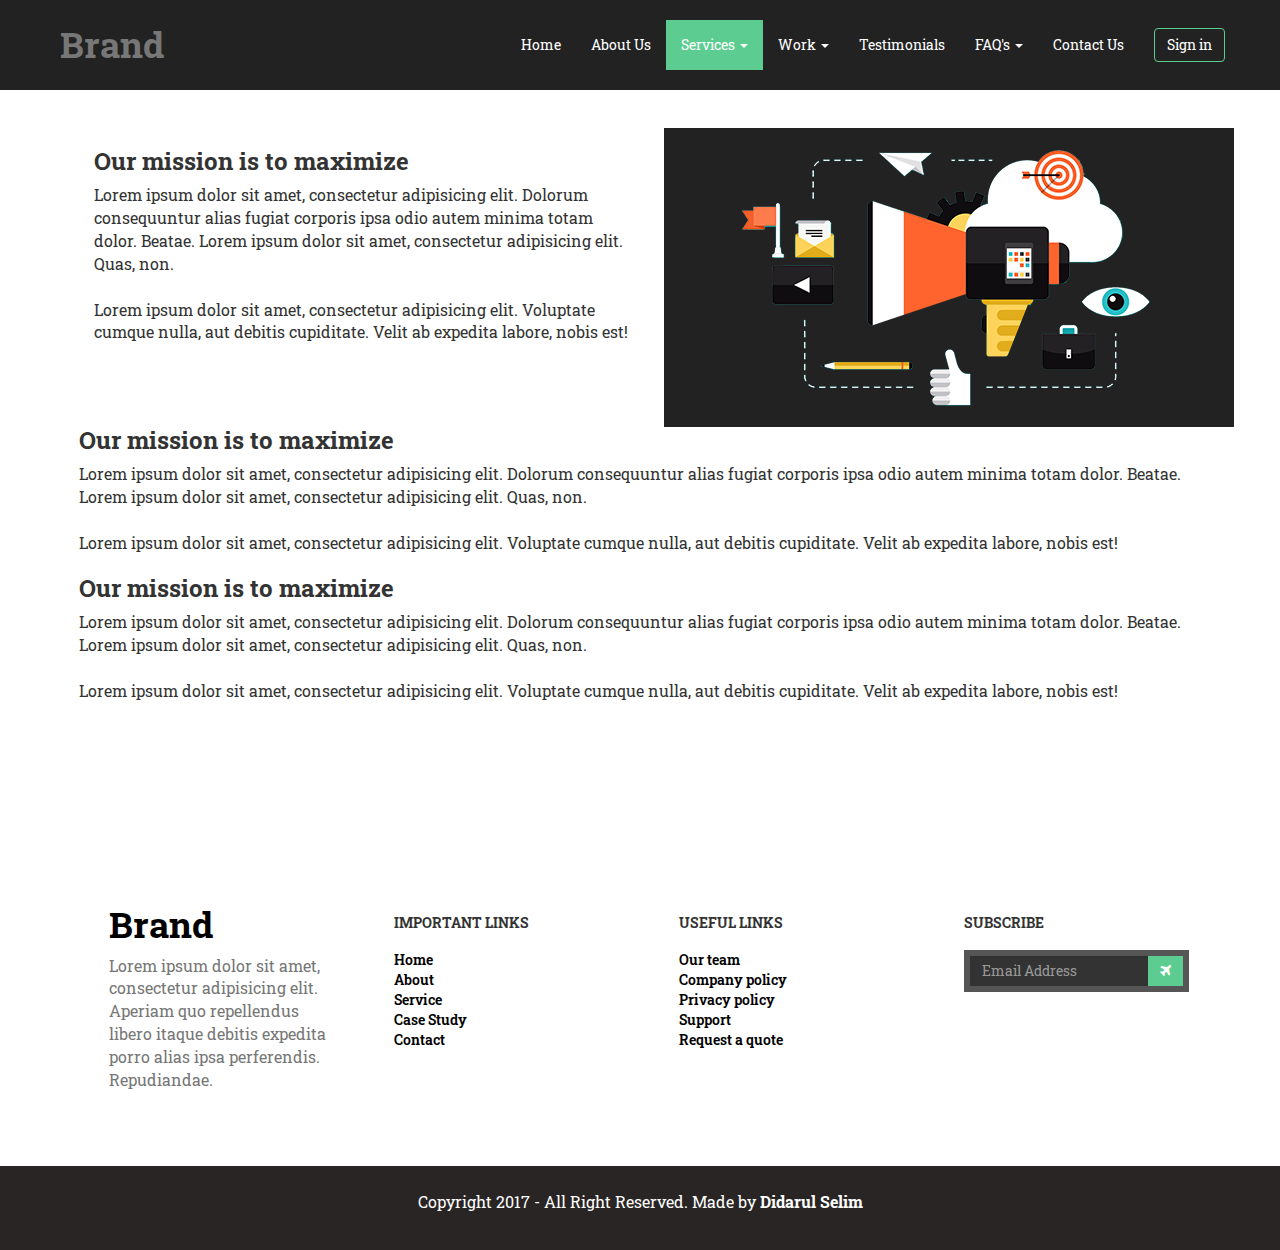
<file: seo.html>
<!DOCTYPE html>
<html lang="en">
  <head>
    <meta charset="utf-8">
    <meta http-equiv="X-UA-Compatible" content="IE=edge">
    <meta name="viewport" content="width=device-width, initial-scale=1">
    <meta name="description" content="">
    <meta name="author" content="">
    <!-- The above 3 meta tags *must* come first in the head; any other head content must come *after* these tags -->
    <title>SEO COMPANY</title>

    <!-- Bootstrap -->
    <link href="css/bootstrap.min.css" rel="stylesheet">
    <link rel="stylesheet" type="text/css" href="css/animate.css">
    <link rel="stylesheet" type="text/css" href="css/font-awesome.min.css">
    <link rel="stylesheet" type="text/css" href="css/scrolling-nav.css">
    <link rel="stylesheet" type="text/css" href="css/style.css">
    <!-- <link href="https://fonts.googleapis.com/css?family=Roboto:300,400,500,700,900" rel="stylesheet"> -->
    <link href="https://fonts.googleapis.com/css?family=Roboto+Slab:100,300,400,700&amp;subset=cyrillic,cyrillic-ext,greek,greek-ext,latin-ext,vietnamese" rel="stylesheet">
     <link rel="icon" href="img/logo.png" type="image/gif" sizes="16x16">
  

    <!-- HTML5 shim and Respond.js for IE8 support of HTML5 elements and media queries -->
    <!-- WARNING: Respond.js doesn't work if you view the page via file:// -->
    <!--[if lt IE 9]>
      <script src="https://oss.maxcdn.com/html5shiv/3.7.3/html5shiv.min.js"></script>
      <script src="https://oss.maxcdn.com/respond/1.4.2/respond.min.js"></script>
    <![endif]-->
  </head>
  <body id="page-top" data-spy="scroll" data-target="navbar-fixed-top">
  <!-- nav menu -->
   <nav class="navbar navbar-default navbar-fixed-top nav-menu">
  <div class="container">
    <!-- Brand and toggle get grouped for better mobile display -->
    <div class="navbar-header">
      <button type="button" class="navbar-toggle collapsed" data-toggle="collapse" data-target="#bs-example-navbar-collapse-1" aria-expanded="false">
        <span class="sr-only">Toggle navigation</span>
        <span class="icon-bar"></span>
        <span class="icon-bar"></span>
        <span class="icon-bar"></span>
      </button>
      <a class="navbar-brand" href="index.html"><h1>Brand</h1></a>
    </div>

    <!-- Collect the nav links, forms, and other content for toggling -->
    <div class="collapse navbar-collapse" id="bs-example-navbar-collapse-1">
      <ul class="nav navbar-nav navbar-right">
        <li ><a href="index.html">Home <span class="sr-only">(current)</span></a></li>

        <li><a href="about.html">About Us</a></li>

        <li class="dropdown nav-toggle active">
          <a href="service.html" class="dropdown-toggle" data-toggle="dropdown" role="button" aria-haspopup="true" aria-expanded="false">Services <span class="caret"></span></a>
                  <ul class="dropdown-menu sr-menu">
            <!-- <li><a href="seo.html">Search Engine Optimization</a></li>
            <li><a href="#PPCM">Pay Per Click Management</a></li>
            <li><a href="#CRO">Conversion Rate Optimization</a></li>
            <li><a href="#WDD">Website Design & Development</a></li>
            <li><a href="#SMO">Social Media Optimization</a></li>
            <li><a href="#EM">Email Marketing</a></li>
            <li><a href="#PR">Public Relations</a></li>
            <li><a href="#FM">Franchise Marketing</a></li>
            <li><a href="#AM">Amazon Marketing</a></li> -->
            <li >


<div class="drop-menu">
  <div class="drop-menu-list">
    <p>DIGITAL MARKETING</p>
    <ul>
      <li><a href="seo.html">Content Marketing</a></li>
      <li><a href="seo.html">Email Marketing</a></li>
      <li><a href="seo.html">Mobile Marketing</a></li>
      <li><a href="seo.html">Marketing Automation</a></li>
    </ul>
  </div>
  <div class="drop-menu-list">
    <p>GRAPHIC</p>
    <ul>
      <li><a href="seo.html">Logo Design</a></li>
      <li><a href="seo.html">Beetroot Design</a></li>
      <li><a href="seo.html">360 Mockups</a></li>
      <li><a href="seo.html">PSD Template</a></li>
    </ul>
  </div>
  <div class="drop-menu-list">
    <p>WEB DESIGN & DEVELOPMENT</p>
    <ul>
      <li><a href="seo.html">UI/UX and Web Design</a></li>
      <li><a href="seo.html">HTML/CSS Development</a></li>
      <li><a href="seo.html">Blog Design and RSS Integration</a></li>
      <li><a href="seo.html">Website Maintenance</a></li>
    </ul>
  </div>
  <div class="drop-menu-list">
    <p>VIRTUAL ASSISTENT</p>
    <ul>
      <li><a href="seo.html">Personal</a></li>
      <li><a href="seo.html">Custom Support</a></li>
      <li><a href="seo.html">Application Manager</a></li>
      <li><a href="seo.html">Bookkeeper</a></li>
    </ul>
  </div>
</div>
<div class="drop-menu">
  <div class="drop-menu-list">
    <p>SOCIAL MEDIA MARKETING</p>
    <ul>
      <li><a href="seo.html">Content Marketing</a></li>
      <li><a href="seo.html">Email Marketing</a></li>
      <li><a href="seo.html">Mobile Marketing</a></li>
      <li><a href="seo.html">Marketing Automation</a></li>
    </ul>
  </div>
  <div class="drop-menu-list">
    <p>GRAPHIC</p>
    <ul>
      <li><a href="seo.html">Logo Design</a></li>
      <li><a href="seo.html">Beetroot Design</a></li>
      <li><a href="seo.html">360 Mockups</a></li>
      <li><a href="seo.html">PSD Template</a></li>
    </ul>
  </div>
  <div class="drop-menu-list">
    <p>WEB DESIGN & DEVELOPMENT</p>
    <ul>
      <li><a href="seo.html">UI/UX and Web Design</a></li>
      <li><a href="seo.html">HTML/CSS Development</a></li>
      <li><a href="seo.html">Blog Design and RSS Integration</a></li>
      <li><a href="seo.html">Website Maintenance</a></li>
    </ul>
  </div>
  <div class="drop-menu-list">
    <p>OTHER</p>
    <ul>
      <li><a href="seo.html">Domain</a></li>
      <li><a href="seo.html">Hosting</a></li>
      <li><a href="seo.html">SEO</a></li>
      <li><a href="seo.html">Reseller Hosting</a></li>
    </ul>
  </div>
</div>

</li>
          </ul>
        </li><!-- /.dropdown Service -->

        <li class="dropdown nav-toggle">
          <a href="#" class="dropdown-toggle" data-toggle="dropdown" role="button" aria-haspopup="true" aria-expanded="false">Work <span class="caret"></span></a>
          <ul class="dropdown-menu">
            <li><a href="seo_case.html">SEO Case Studies</a></li>
            
            <li><a href="#">Website Designing</a></li>
            <li><a href="#">Online Shopping</a></li>
            <li><a href="#">E-Mailer Template</a></li>
            <li><a href="#">Graphic Design</a></li>
          </ul>
        
        </li> <!-- /.dropdown Work-->

        <li><a href="testimonials.html">Testimonials</a></li>

        <li class="dropdown">
          <a href="#" class="dropdown-toggle" data-toggle="dropdown" role="button" aria-haspopup="true" aria-expanded="false">FAQ's <span class="caret"></span></a>
          <ul class="dropdown-menu">
            <li><a href="#">Website Design FAQ's</a></li>
            <li><a href="#">SEO FAQ's</a></li>
            <li><a href="#">AdWords vs SEO</a></li>
          </ul>
        </li>

        <li><a href="#CONTACT">Contact Us</a></li>

        
       
          <a href="#"><button type="button" class="btn btn-default navbar-btn">Sign in</button></a>
       
      
        
      </ul>  <!-- /.nav /.navbar-nav -->

    </div><!-- /.navbar-collapse -->
  </div><!-- /.container -->
</nav>
<!-- nav menu -->


<section class="sub_menu">
  <div class="container">
    <div class="row">
      <div class="col-lg-12 col-md-12 col-sm-12">
        <div class="col-lg-6 col-md-6 col-sm-6 col-xs-12">
          <h3>Our mission is to maximize</h3>
          <p>Lorem ipsum dolor sit amet, consectetur adipisicing elit. Dolorum consequuntur alias fugiat corporis ipsa odio autem minima totam dolor. Beatae. Lorem ipsum dolor sit amet, consectetur adipisicing elit. Quas, non. <br><br>

          Lorem ipsum dolor sit amet, consectetur adipisicing elit. Voluptate cumque nulla, aut debitis cupiditate. Velit ab expedita labore, nobis est!</p>
        </div>
        <div class="col-lg-6 col-md-6 col-sm-6 col-xs-12">
          <img src="img/sub_menu.png" alt="">
        </div>
        
        <h3>Our mission is to maximize</h3>
          <p>Lorem ipsum dolor sit amet, consectetur adipisicing elit. Dolorum consequuntur alias fugiat corporis ipsa odio autem minima totam dolor. Beatae. Lorem ipsum dolor sit amet, consectetur adipisicing elit. Quas, non. <br><br>

          Lorem ipsum dolor sit amet, consectetur adipisicing elit. Voluptate cumque nulla, aut debitis cupiditate. Velit ab expedita labore, nobis est!</p>


          <h3>Our mission is to maximize</h3>
          <p>Lorem ipsum dolor sit amet, consectetur adipisicing elit. Dolorum consequuntur alias fugiat corporis ipsa odio autem minima totam dolor. Beatae. Lorem ipsum dolor sit amet, consectetur adipisicing elit. Quas, non. <br><br>

          Lorem ipsum dolor sit amet, consectetur adipisicing elit. Voluptate cumque nulla, aut debitis cupiditate. Velit ab expedita labore, nobis est!</p>

      </div>
    </div>
  </div>
</section>



<!--main footer -->
<footer>
  <div class="container">
    <div class="row">
      <div class="col-xs-12 col-sm-12 col-md-12 col-lg-12">
        <div class="col-xs-12 col-sm-6 col-md-3 col-lg-3 footer-about">
          <!-- <img src="img/logo.png" alt=""> -->
          <div class="col-xs-12 col-sm-12 col-md-12 col-lg-12 ">
          <a class="navbar-brand" href="#"><h1>Brand</h1></a>
          </div>
          <div class="col-xs-12 col-sm-12 col-md-12 col-lg-12">
          <p>Lorem ipsum dolor sit amet, consectetur adipisicing elit. Aperiam quo repellendus libero itaque debitis expedita porro alias ipsa perferendis. Repudiandae.</p>
          </div>
        </div>

        <div class="col-xs-12 col-sm-6 col-md-3 col-lg-3 footer-list">
          <div class="col-xs-12 col-sm-12 col-md-12 col-lg-12">
            <h5>IMPORTANT LINKS</h5>
          </div>

          <div class="col-xs-12 col-sm-12 col-md-12 col-lg-12">
            <ul class="footer-menu">
              <li><a href="index.html">Home</a></li>
              <li><a href="about.html">About</a></li>
              <li><a href="service.html">Service</a></li>
              <li><a href="seo_case.html">Case Study</a></li>
              <li><a href="contact.html">Contact</a></li>
            </ul>
          </div>
        </div>

        <div class="col-xs-12 col-sm-6 col-md-3 col-lg-3 footer-list">
          <div class="col-xs-12 col-sm-12 col-md-12 col-lg-12">
            <h5>USEFUL LINKS</h5>
          </div>

          <div class="col-xs-12 col-sm-12 col-md-12 col-lg-12">
            <ul class="footer-menu">
              <li><a href="team.html">Our team</a></li>
              <li><a href="company_policy.html">Company policy</a></li>
              <li><a href="privacy_policy.html">Privacy policy</a></li>
              <li><a href="support.html">Support</a></li>
              <li><a href="">Request a quote</a></li>              
            </ul>
          </div>
        </div>

        <div class="col-xs-12 col-sm-6 col-md-3 col-lg-3 footer-list">
          <div class="col-xs-12 col-sm-12 col-md-12 col-lg-12">
            <h5>SUBSCRIBE</h5>
          </div>

          <div class="col-xs-12 col-sm-12 col-md-12 col-lg-12 footer-menu">
            <form class="form-inline">
  <div class="form-group">
    <div class="input-group">
      <input type="text" class="form-control" placeholder="Email Address">
      <a href="#" class="input-group-addon"><i class="fa fa-plane" aria-hidden="true"></i></a>
    </div>
  </div>
  
</form>
          </div>
        </div>
      </div>
      
      
    </div>
  </div>
</footer>


<!-- main footer -->
<section class="footer">
  <div class="container">
        <div class="row">
          <div class="col-xs-12 col-sm-12 col-md-12 col-lg-12 ">
        <p>Copyright 2017 - All Right Reserved. Made by <a href="http://didarulselim.ml/" target="_blank">Didarul Selim</a></p>
      </div>
        </div>
      </div>
</section>


    <!-- jQuery (necessary for Bootstrap's JavaScript plugins) -->
    <script type="text/javascript" src="js/jquery-1.11.2.min.js"></script>
    <!-- Include all compiled plugins (below), or include individual files as needed -->
    <script type="text/javascript" src="js/bootstrap.js"></script>
    <script type="text/javascript" src="js/jquery.easing.min.js"></script>
    <!-- <script type="text/javascript" src="js/npm.js"></script> -->
    
    <script type="text/javascript" src="js/scrolling-nav.js"></script>
    <script type="text/javascript" src="js/smooth-scroll.js"></script>
<script type="text/javascript" src="js/jquery.easing.min.js"></script> 
<script type="text/javascript" src="js/wow.js"></script>
    <script type="text/javascript" src="js/app.js"></script>
    <script type="text/javascript">
      $('ul.nav li.dropdown').hover(function() {
  $(this).find('.dropdown-menu').stop(true, true).delay(200).fadeIn(500);
}, function() {
  $(this).find('.dropdown-menu').stop(true, true).delay(200).fadeOut(500);
});
    </script>
  </body>
</html>
</file>
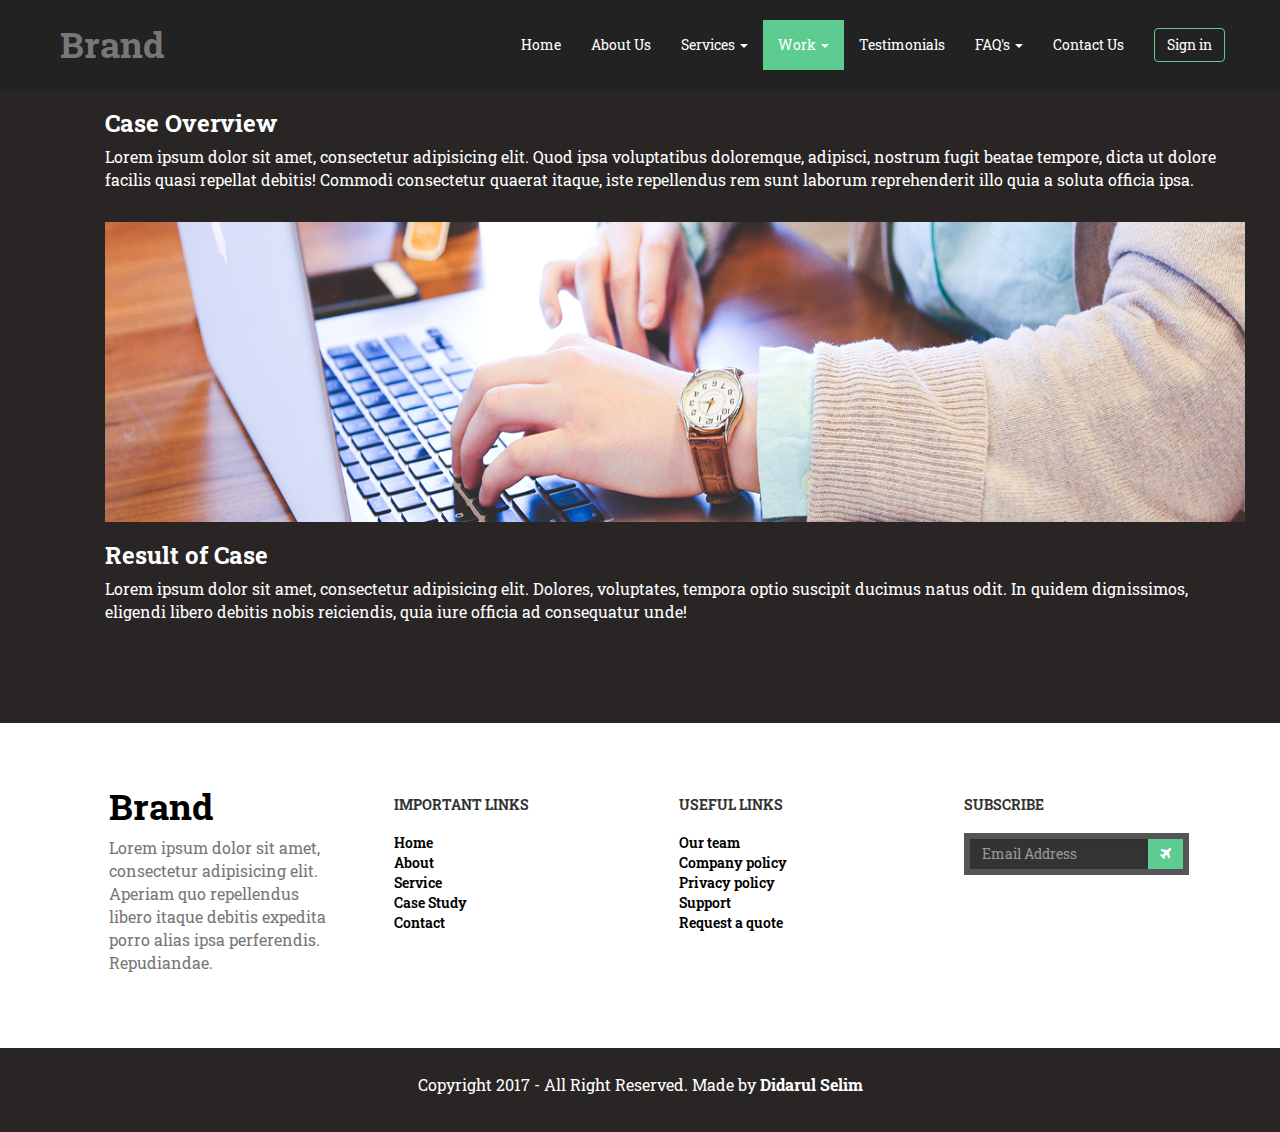
<file: seo_case-list.html>
<!DOCTYPE html>
<html lang="en">
  <head>
    <meta charset="utf-8">
    <meta http-equiv="X-UA-Compatible" content="IE=edge">
    <meta name="viewport" content="width=device-width, initial-scale=1">
    <meta name="description" content="">
    <meta name="author" content="">
    <!-- The above 3 meta tags *must* come first in the head; any other head content must come *after* these tags -->
    <title>SEO COMPANY</title>

    <!-- Bootstrap -->
    <link href="css/bootstrap.min.css" rel="stylesheet">
    <link rel="stylesheet" type="text/css" href="css/animate.css">
    <link rel="stylesheet" type="text/css" href="css/font-awesome.min.css">
    <link rel="stylesheet" type="text/css" href="css/scrolling-nav.css">
    <link rel="stylesheet" type="text/css" href="css/style.css">
    <!-- <link href="https://fonts.googleapis.com/css?family=Roboto:300,400,500,700,900" rel="stylesheet"> -->
    <link href="https://fonts.googleapis.com/css?family=Roboto+Slab:100,300,400,700&amp;subset=cyrillic,cyrillic-ext,greek,greek-ext,latin-ext,vietnamese" rel="stylesheet">
     <link rel="icon" href="img/logo.png" type="image/gif" sizes="16x16">
  

    <!-- HTML5 shim and Respond.js for IE8 support of HTML5 elements and media queries -->
    <!-- WARNING: Respond.js doesn't work if you view the page via file:// -->
    <!--[if lt IE 9]>
      <script src="https://oss.maxcdn.com/html5shiv/3.7.3/html5shiv.min.js"></script>
      <script src="https://oss.maxcdn.com/respond/1.4.2/respond.min.js"></script>
    <![endif]-->
  </head>
  <body id="page-top" data-spy="scroll" data-target="navbar-fixed-top">
  <!-- nav menu -->
   <nav class="navbar navbar-default navbar-fixed-top nav-menu">
  <div class="container">
    <!-- Brand and toggle get grouped for better mobile display -->
    <div class="navbar-header">
      <button type="button" class="navbar-toggle collapsed" data-toggle="collapse" data-target="#bs-example-navbar-collapse-1" aria-expanded="false">
        <span class="sr-only">Toggle navigation</span>
        <span class="icon-bar"></span>
        <span class="icon-bar"></span>
        <span class="icon-bar"></span>
      </button>
      <a class="navbar-brand" href="index.html"><h1>Brand</h1></a>
    </div>

    <!-- Collect the nav links, forms, and other content for toggling -->
    <div class="collapse navbar-collapse" id="bs-example-navbar-collapse-1">
      <ul class="nav navbar-nav navbar-right">
        <li ><a href="index.html">Home <span class="sr-only">(current)</span></a></li>

        <li><a href="about.html">About Us</a></li>

        <li class="dropdown nav-toggle">
          <a href="service.html" class="dropdown-toggle" data-toggle="dropdown" role="button" aria-haspopup="true" aria-expanded="false">Services <span class="caret"></span></a>
                  <ul class="dropdown-menu sr-menu">
            <!-- <li><a href="seo.html">Search Engine Optimization</a></li>
            <li><a href="#PPCM">Pay Per Click Management</a></li>
            <li><a href="#CRO">Conversion Rate Optimization</a></li>
            <li><a href="#WDD">Website Design & Development</a></li>
            <li><a href="#SMO">Social Media Optimization</a></li>
            <li><a href="#EM">Email Marketing</a></li>
            <li><a href="#PR">Public Relations</a></li>
            <li><a href="#FM">Franchise Marketing</a></li>
            <li><a href="#AM">Amazon Marketing</a></li> -->
            <li >


<div class="drop-menu">
  <div class="drop-menu-list">
    <p>DIGITAL MARKETING</p>
    <ul>
      <li><a href="seo.html">Content Marketing</a></li>
      <li><a href="seo.html">Email Marketing</a></li>
      <li><a href="seo.html">Mobile Marketing</a></li>
      <li><a href="seo.html">Marketing Automation</a></li>
    </ul>
  </div>
  <div class="drop-menu-list">
    <p>GRAPHIC</p>
    <ul>
      <li><a href="seo.html">Logo Design</a></li>
      <li><a href="seo.html">Beetroot Design</a></li>
      <li><a href="seo.html">360 Mockups</a></li>
      <li><a href="seo.html">PSD Template</a></li>
    </ul>
  </div>
  <div class="drop-menu-list">
    <p>WEB DESIGN & DEVELOPMENT</p>
    <ul>
      <li><a href="seo.html">UI/UX and Web Design</a></li>
      <li><a href="seo.html">HTML/CSS Development</a></li>
      <li><a href="seo.html">Blog Design and RSS Integration</a></li>
      <li><a href="seo.html">Website Maintenance</a></li>
    </ul>
  </div>
  <div class="drop-menu-list">
    <p>VIRTUAL ASSISTENT</p>
    <ul>
      <li><a href="seo.html">Personal</a></li>
      <li><a href="seo.html">Custom Support</a></li>
      <li><a href="seo.html">Application Manager</a></li>
      <li><a href="seo.html">Bookkeeper</a></li>
    </ul>
  </div>
</div>
<div class="drop-menu">
  <div class="drop-menu-list">
    <p>SOCIAL MEDIA MARKETING</p>
    <ul>
      <li><a href="seo.html">Content Marketing</a></li>
      <li><a href="seo.html">Email Marketing</a></li>
      <li><a href="seo.html">Mobile Marketing</a></li>
      <li><a href="seo.html">Marketing Automation</a></li>
    </ul>
  </div>
  <div class="drop-menu-list">
    <p>GRAPHIC</p>
    <ul>
      <li><a href="seo.html">Logo Design</a></li>
      <li><a href="seo.html">Beetroot Design</a></li>
      <li><a href="seo.html">360 Mockups</a></li>
      <li><a href="seo.html">PSD Template</a></li>
    </ul>
  </div>
  <div class="drop-menu-list">
    <p>WEB DESIGN & DEVELOPMENT</p>
    <ul>
      <li><a href="seo.html">UI/UX and Web Design</a></li>
      <li><a href="seo.html">HTML/CSS Development</a></li>
      <li><a href="seo.html">Blog Design and RSS Integration</a></li>
      <li><a href="seo.html">Website Maintenance</a></li>
    </ul>
  </div>
  <div class="drop-menu-list">
    <p>OTHER</p>
    <ul>
      <li><a href="seo.html">Domain</a></li>
      <li><a href="seo.html">Hosting</a></li>
      <li><a href="seo.html">SEO</a></li>
      <li><a href="seo.html">Reseller Hosting</a></li>
    </ul>
  </div>
</div>

</li>
          </ul>
        </li><!-- /.dropdown Service -->

        <li class="dropdown nav-toggle active">
          <a href="#" class="dropdown-toggle" data-toggle="dropdown" role="button" aria-haspopup="true" aria-expanded="false">Work <span class="caret"></span></a>
          <ul class="dropdown-menu">
            <li class="active"><a href="seo_case.html">SEO Case Studies</a></li>
            
            <li><a href="#">Website Designing</a></li>
            <li><a href="#">Online Shopping</a></li>
            <li><a href="#">E-Mailer Template</a></li>
            <li><a href="#">Graphic Design</a></li>
          </ul>
        
        </li> <!-- /.dropdown Work-->

        <li><a href="testimonials.html">Testimonials</a></li>

        <li class="dropdown">
          <a href="#" class="dropdown-toggle" data-toggle="dropdown" role="button" aria-haspopup="true" aria-expanded="false">FAQ's <span class="caret"></span></a>
          <ul class="dropdown-menu">
            <li><a href="#">Website Design FAQ's</a></li>
            <li><a href="#">SEO FAQ's</a></li>
            <li><a href="#">AdWords vs SEO</a></li>
          </ul>
        </li>

        <li><a href="#CONTACT">Contact Us</a></li>

        
       
          <a href="#"><button type="button" class="btn btn-default navbar-btn">Sign in</button></a>
       
      
        
      </ul>  <!-- /.nav /.navbar-nav -->

    </div><!-- /.navbar-collapse -->
  </div><!-- /.container -->
</nav>
<!-- nav menu -->

<!-- Case Study -->
<section class="case-study-list">
  <div class="container">
    <div class="row">
      
      <div class="col-xs-12 col-sm-12 col-md-12 col-lg-12">
        <h3>Case Overview</h3>
        <p>Lorem ipsum dolor sit amet, consectetur adipisicing elit. Quod ipsa voluptatibus doloremque, adipisci, nostrum fugit beatae tempore, dicta ut dolore facilis quasi repellat debitis! Commodi consectetur quaerat itaque, iste repellendus rem sunt laborum reprehenderit illo quia a soluta officia ipsa.</p><br>
      </div>
      <div class="col-xs-12 col-sm-12 col-md-12 col-lg-12">
        <img src="img/case_list.jpg" alt="">
      </div>
      <div class="col-xs-12 col-sm-12 col-md-12 col-lg-12">
        <h3>Result of Case</h3>
        <p>Lorem ipsum dolor sit amet, consectetur adipisicing elit. Dolores, voluptates, tempora optio suscipit ducimus natus odit. In quidem dignissimos, eligendi libero debitis nobis reiciendis, quia iure officia ad consequatur unde!</p>
      </div>
    </div>
  </div>
</section>
<!-- Case Study -->



<!--main footer -->
<footer>
  <div class="container">
    <div class="row">
      <div class="col-xs-12 col-sm-12 col-md-12 col-lg-12">
        <div class="col-xs-12 col-sm-6 col-md-3 col-lg-3 footer-about">
          <!-- <img src="img/logo.png" alt=""> -->
          <div class="col-xs-12 col-sm-12 col-md-12 col-lg-12 ">
          <a class="navbar-brand" href="#"><h1>Brand</h1></a>
          </div>
          <div class="col-xs-12 col-sm-12 col-md-12 col-lg-12">
          <p>Lorem ipsum dolor sit amet, consectetur adipisicing elit. Aperiam quo repellendus libero itaque debitis expedita porro alias ipsa perferendis. Repudiandae.</p>
          </div>
        </div>

        <div class="col-xs-12 col-sm-6 col-md-3 col-lg-3 footer-list">
          <div class="col-xs-12 col-sm-12 col-md-12 col-lg-12">
            <h5>IMPORTANT LINKS</h5>
          </div>

          <div class="col-xs-12 col-sm-12 col-md-12 col-lg-12">
            <ul class="footer-menu">
              <li><a href="index.html">Home</a></li>
              <li><a href="about.html">About</a></li>
              <li><a href="service.html">Service</a></li>
              <li><a href="seo_case.html">Case Study</a></li>
              <li><a href="contact.html">Contact</a></li>
            </ul>
          </div>
        </div>

        <div class="col-xs-12 col-sm-6 col-md-3 col-lg-3 footer-list">
          <div class="col-xs-12 col-sm-12 col-md-12 col-lg-12">
            <h5>USEFUL LINKS</h5>
          </div>

          <div class="col-xs-12 col-sm-12 col-md-12 col-lg-12">
            <ul class="footer-menu">
              <li><a href="team.html">Our team</a></li>
              <li><a href="company_policy.html">Company policy</a></li>
              <li><a href="privacy_policy.html">Privacy policy</a></li>
              <li><a href="support.html">Support</a></li>
              <li><a href="">Request a quote</a></li>              
            </ul>
          </div>
        </div>

        <div class="col-xs-12 col-sm-6 col-md-3 col-lg-3 footer-list">
          <div class="col-xs-12 col-sm-12 col-md-12 col-lg-12">
            <h5>SUBSCRIBE</h5>
          </div>

          <div class="col-xs-12 col-sm-12 col-md-12 col-lg-12 footer-menu">
            <form class="form-inline">
  <div class="form-group">
    <div class="input-group">
      <input type="text" class="form-control" placeholder="Email Address">
      <a href="#" class="input-group-addon"><i class="fa fa-plane" aria-hidden="true"></i></a>
    </div>
  </div>
  
</form>
          </div>
        </div>
      </div>
      
      
    </div>
  </div>
</footer>


<!-- main footer -->
<section class="footer">
  <div class="container">
        <div class="row">
          <div class="col-xs-12 col-sm-12 col-md-12 col-lg-12 ">
        <p>Copyright 2017 - All Right Reserved. Made by <a href="http://didarulselim.ml/" target="_blank">Didarul Selim</a></p>
      </div>
        </div>
      </div>
</section>


    <!-- jQuery (necessary for Bootstrap's JavaScript plugins) -->
    <script type="text/javascript" src="js/jquery-1.11.2.min.js"></script>
    <!-- Include all compiled plugins (below), or include individual files as needed -->
    <script type="text/javascript" src="js/bootstrap.js"></script>
    <script type="text/javascript" src="js/jquery.easing.min.js"></script>
    <!-- <script type="text/javascript" src="js/npm.js"></script> -->
    
    <script type="text/javascript" src="js/scrolling-nav.js"></script>
    <script type="text/javascript" src="js/smooth-scroll.js"></script>
<script type="text/javascript" src="js/jquery.easing.min.js"></script> 
<script type="text/javascript" src="js/wow.js"></script>
    <script type="text/javascript" src="js/app.js"></script>
    <script type="text/javascript">
      $('ul.nav li.dropdown').hover(function() {
  $(this).find('.dropdown-menu').stop(true, true).delay(200).fadeIn(500);
}, function() {
  $(this).find('.dropdown-menu').stop(true, true).delay(200).fadeOut(500);
});
    </script>
  </body>
</html>
</file>
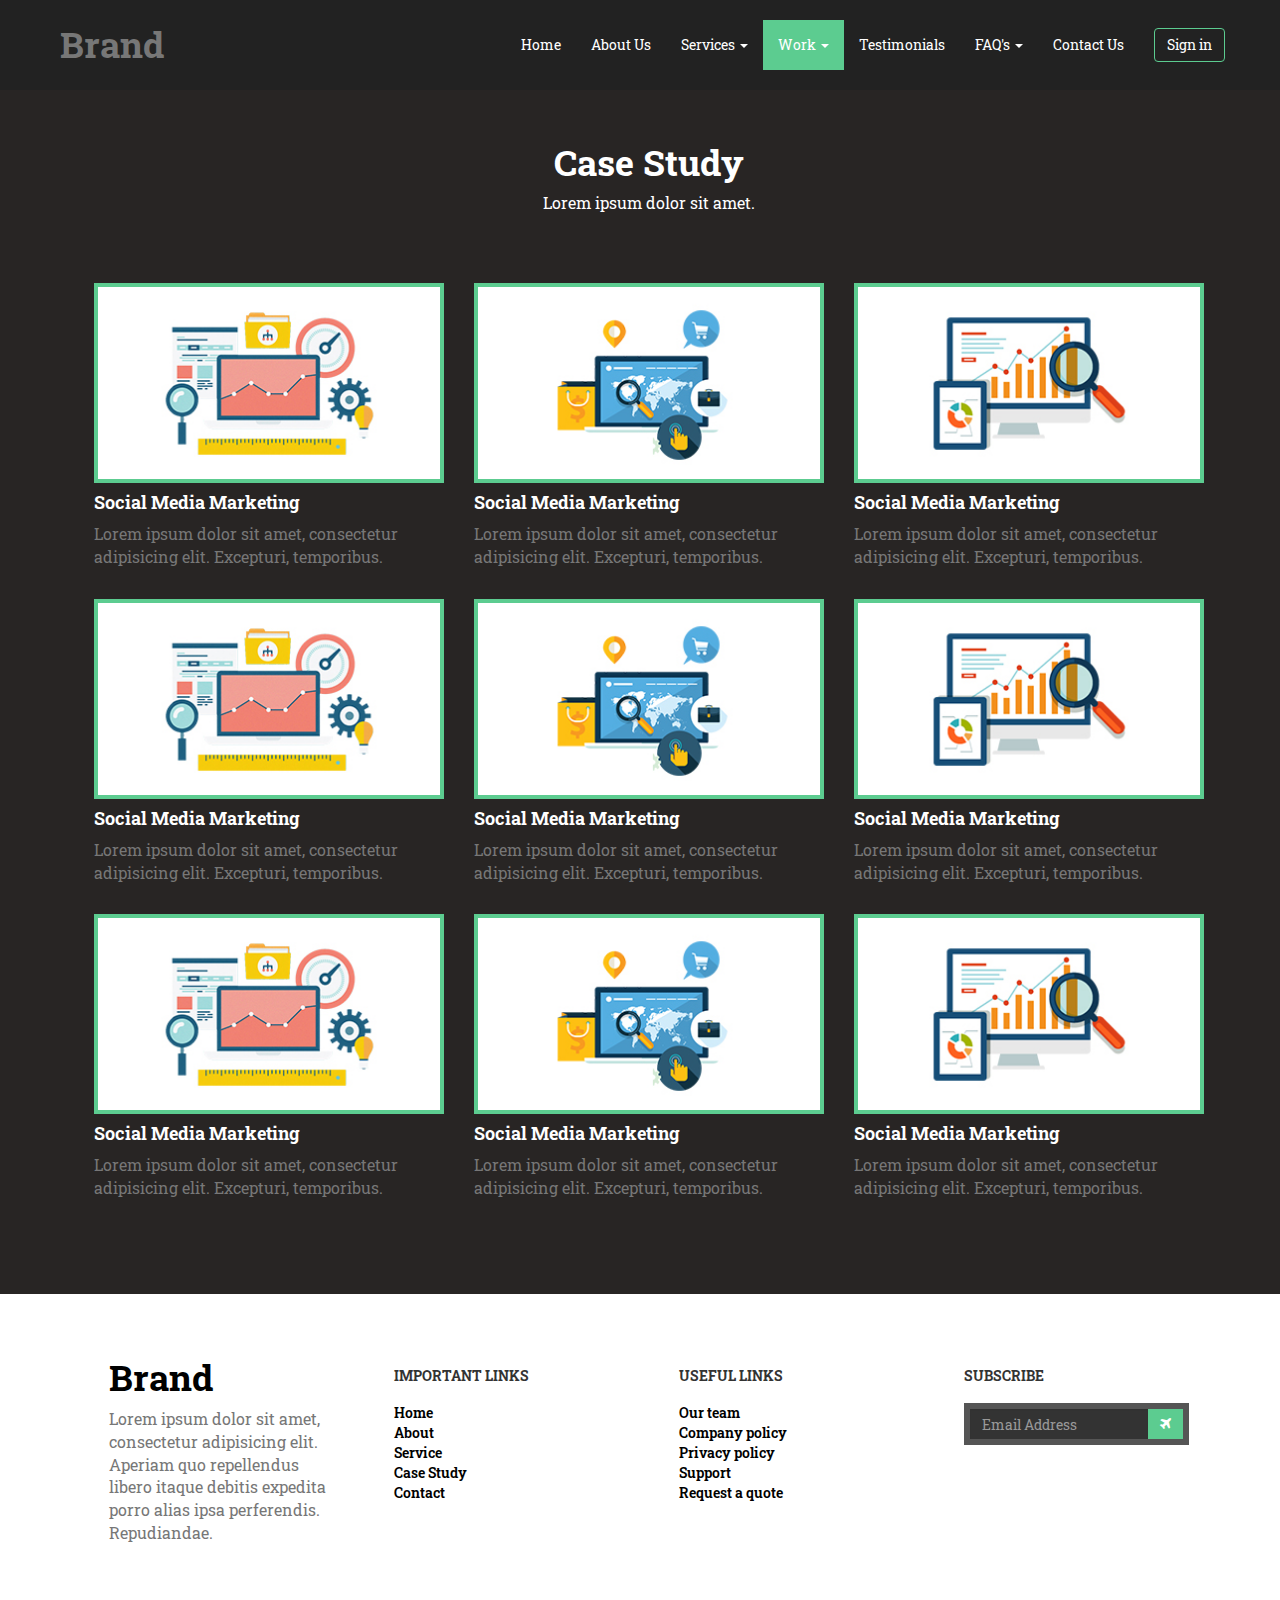
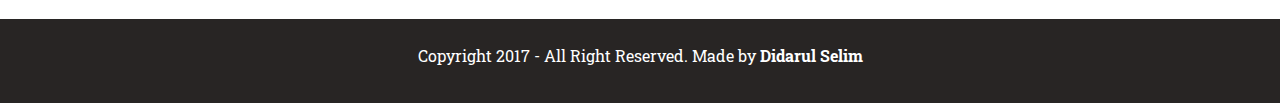
<file: seo_case.html>
<!DOCTYPE html>
<html lang="en">
  <head>
    <meta charset="utf-8">
    <meta http-equiv="X-UA-Compatible" content="IE=edge">
    <meta name="viewport" content="width=device-width, initial-scale=1">
    <meta name="description" content="">
    <meta name="author" content="">
    <!-- The above 3 meta tags *must* come first in the head; any other head content must come *after* these tags -->
    <title>SEO COMPANY</title>

    <!-- Bootstrap -->
    <link href="css/bootstrap.min.css" rel="stylesheet">
    <link rel="stylesheet" type="text/css" href="css/animate.css">
    <link rel="stylesheet" type="text/css" href="css/font-awesome.min.css">
    <link rel="stylesheet" type="text/css" href="css/scrolling-nav.css">
    <link rel="stylesheet" type="text/css" href="css/style.css">
    <!-- <link href="https://fonts.googleapis.com/css?family=Roboto:300,400,500,700,900" rel="stylesheet"> -->
    <link href="https://fonts.googleapis.com/css?family=Roboto+Slab:100,300,400,700&amp;subset=cyrillic,cyrillic-ext,greek,greek-ext,latin-ext,vietnamese" rel="stylesheet">
     <link rel="icon" href="img/logo.png" type="image/gif" sizes="16x16">
  

    <!-- HTML5 shim and Respond.js for IE8 support of HTML5 elements and media queries -->
    <!-- WARNING: Respond.js doesn't work if you view the page via file:// -->
    <!--[if lt IE 9]>
      <script src="https://oss.maxcdn.com/html5shiv/3.7.3/html5shiv.min.js"></script>
      <script src="https://oss.maxcdn.com/respond/1.4.2/respond.min.js"></script>
    <![endif]-->
  </head>
  <body id="page-top" data-spy="scroll" data-target="navbar-fixed-top">
  <!-- nav menu -->
   <nav class="navbar navbar-default navbar-fixed-top nav-menu">
  <div class="container">
    <!-- Brand and toggle get grouped for better mobile display -->
    <div class="navbar-header">
      <button type="button" class="navbar-toggle collapsed" data-toggle="collapse" data-target="#bs-example-navbar-collapse-1" aria-expanded="false">
        <span class="sr-only">Toggle navigation</span>
        <span class="icon-bar"></span>
        <span class="icon-bar"></span>
        <span class="icon-bar"></span>
      </button>
      <a class="navbar-brand" href="index.html"><h1>Brand</h1></a>
    </div>

    <!-- Collect the nav links, forms, and other content for toggling -->
    <div class="collapse navbar-collapse" id="bs-example-navbar-collapse-1">
      <ul class="nav navbar-nav navbar-right">
        <li ><a href="index.html">Home <span class="sr-only">(current)</span></a></li>

        <li><a href="about.html">About Us</a></li>

        <li class="dropdown nav-toggle">
          <a href="#" class="dropdown-toggle" data-toggle="dropdown" role="button" aria-haspopup="true" aria-expanded="false">Services <span class="caret"></span></a>
                  <ul class="dropdown-menu sr-menu">
            <!-- <li><a href="seo.html">Search Engine Optimization</a></li>
            <li><a href="#PPCM">Pay Per Click Management</a></li>
            <li><a href="#CRO">Conversion Rate Optimization</a></li>
            <li><a href="#WDD">Website Design & Development</a></li>
            <li><a href="#SMO">Social Media Optimization</a></li>
            <li><a href="#EM">Email Marketing</a></li>
            <li><a href="#PR">Public Relations</a></li>
            <li><a href="#FM">Franchise Marketing</a></li>
            <li><a href="#AM">Amazon Marketing</a></li> -->
            <li >


<div class="drop-menu">
  <div class="drop-menu-list">
    <p>DIGITAL MARKETING</p>
    <ul>
      <li><a href="seo.html">Content Marketing</a></li>
      <li><a href="seo.html">Email Marketing</a></li>
      <li><a href="seo.html">Mobile Marketing</a></li>
      <li><a href="seo.html">Marketing Automation</a></li>
    </ul>
  </div>
  <div class="drop-menu-list">
    <p>GRAPHIC</p>
    <ul>
      <li><a href="seo.html">Logo Design</a></li>
      <li><a href="seo.html">Beetroot Design</a></li>
      <li><a href="seo.html">360 Mockups</a></li>
      <li><a href="seo.html">PSD Template</a></li>
    </ul>
  </div>
  <div class="drop-menu-list">
    <p>WEB DESIGN & DEVELOPMENT</p>
    <ul>
      <li><a href="seo.html">UI/UX and Web Design</a></li>
      <li><a href="seo.html">HTML/CSS Development</a></li>
      <li><a href="seo.html">Blog Design and RSS Integration</a></li>
      <li><a href="seo.html">Website Maintenance</a></li>
    </ul>
  </div>
  <div class="drop-menu-list">
    <p>VIRTUAL ASSISTENT</p>
    <ul>
      <li><a href="seo.html">Personal</a></li>
      <li><a href="seo.html">Custom Support</a></li>
      <li><a href="seo.html">Application Manager</a></li>
      <li><a href="seo.html">Bookkeeper</a></li>
    </ul>
  </div>
</div>
<div class="drop-menu">
  <div class="drop-menu-list">
    <p>SOCIAL MEDIA MARKETING</p>
    <ul>
      <li><a href="seo.html">Content Marketing</a></li>
      <li><a href="seo.html">Email Marketing</a></li>
      <li><a href="seo.html">Mobile Marketing</a></li>
      <li><a href="seo.html">Marketing Automation</a></li>
    </ul>
  </div>
  <div class="drop-menu-list">
    <p>GRAPHIC</p>
    <ul>
      <li><a href="seo.html">Logo Design</a></li>
      <li><a href="seo.html">Beetroot Design</a></li>
      <li><a href="seo.html">360 Mockups</a></li>
      <li><a href="seo.html">PSD Template</a></li>
    </ul>
  </div>
  <div class="drop-menu-list">
    <p>WEB DESIGN & DEVELOPMENT</p>
    <ul>
      <li><a href="seo.html">UI/UX and Web Design</a></li>
      <li><a href="seo.html">HTML/CSS Development</a></li>
      <li><a href="seo.html">Blog Design and RSS Integration</a></li>
      <li><a href="seo.html">Website Maintenance</a></li>
    </ul>
  </div>
  <div class="drop-menu-list">
    <p>OTHER</p>
    <ul>
      <li><a href="seo.html">Domain</a></li>
      <li><a href="seo.html">Hosting</a></li>
      <li><a href="seo.html">SEO</a></li>
      <li><a href="seo.html">Reseller Hosting</a></li>
    </ul>
  </div>
</div>

</li>
          </ul>
        </li><!-- /.dropdown Service -->

        <li class="dropdown nav-toggle active">
          <a href="#" class="dropdown-toggle" data-toggle="dropdown" role="button" aria-haspopup="true" aria-expanded="false">Work <span class="caret"></span></a>
          <ul class="dropdown-menu">
            <li class="active"><a href="seo_case.html">SEO Case Studies</a></li>
            
            <li><a href="#">Website Designing</a></li>
            <li><a href="#">Online Shopping</a></li>
            <li><a href="#">E-Mailer Template</a></li>
            <li><a href="#">Graphic Design</a></li>
          </ul>
        
        </li> <!-- /.dropdown Work-->

        <li><a href="testimonials.html">Testimonials</a></li>

        <li class="dropdown">
          <a href="#" class="dropdown-toggle" data-toggle="dropdown" role="button" aria-haspopup="true" aria-expanded="false">FAQ's <span class="caret"></span></a>
          <ul class="dropdown-menu">
            <li><a href="#">Website Design FAQ's</a></li>
            <li><a href="#">SEO FAQ's</a></li>
            <li><a href="#">AdWords vs SEO</a></li>
          </ul>
        </li>

        <li><a href="#CONTACT">Contact Us</a></li>

        
       
          <a href="#"><button type="button" class="btn btn-default navbar-btn">Sign in</button></a>
       
      
        
      </ul>  <!-- /.nav /.navbar-nav -->

    </div><!-- /.navbar-collapse -->
  </div><!-- /.container -->
</nav>
<!-- nav menu -->

<!-- Case Study -->
<section class="case-study">
  <div class="container">
    <div class="row">
      <div class="col-xs-12 col-sm-12 col-md-12 col-lg-12 heading">
        <h1>Case Study</h1>
        <p>Lorem ipsum dolor sit amet.</p>
      </div>
      <div class="col-xs-12 col-sm-12 col-md-12 col-lg-12">
        <div class="col-xs-12 col-sm-4 col-md-4 col-lg-4 case-list">
          <a href="seo_case-list.html">
            <img src="img/case/case1.jpg" alt="">
          <h4>Social Media Marketing</h4>
          <p>Lorem ipsum dolor sit amet, consectetur adipisicing elit. Excepturi, temporibus.</p>

          </a>
        </div>
        <div class="col-xs-12 col-sm-4 col-md-4 col-lg-4 case-list">
          <a href="seo_case-list.html">
            <img src="img/case/case2.jpg" alt="">
          <h4>Social Media Marketing</h4>
          <p>Lorem ipsum dolor sit amet, consectetur adipisicing elit. Excepturi, temporibus.</p>

          </a>
          </div>
        <div class="col-xs-12 col-sm-4 col-md-4 col-lg-4 case-list">
          <a href="seo_case-list.html">
            <img src="img/case/case3.jpg" alt="">
          <h4>Social Media Marketing</h4>
          <p>Lorem ipsum dolor sit amet, consectetur adipisicing elit. Excepturi, temporibus.</p>
      
          </a>  
          </div>
      </div>
      <div class="col-xs-12 col-sm-12 col-md-12 col-lg-12">
        <div class="col-xs-12 col-sm-4 col-md-4 col-lg-4 case-list">
          <a href="seo_case-list.html">
            <img src="img/case/case1.jpg" alt="">
          <h4>Social Media Marketing</h4>
          <p>Lorem ipsum dolor sit amet, consectetur adipisicing elit. Excepturi, temporibus.</p>

          </a>
        </div>
        <div class="col-xs-12 col-sm-4 col-md-4 col-lg-4 case-list">
          <a href="seo_case-list.html">
            <img src="img/case/case2.jpg" alt="">
          <h4>Social Media Marketing</h4>
          <p>Lorem ipsum dolor sit amet, consectetur adipisicing elit. Excepturi, temporibus.</p>

          </a>
          </div>
        <div class="col-xs-12 col-sm-4 col-md-4 col-lg-4 case-list">
          <a href="seo_case-list.html">
            <img src="img/case/case3.jpg" alt="">
          <h4>Social Media Marketing</h4>
          <p>Lorem ipsum dolor sit amet, consectetur adipisicing elit. Excepturi, temporibus.</p>
      
          </a>  
          </div>
      </div>
      <div class="col-xs-12 col-sm-12 col-md-12 col-lg-12">
        <div class="col-xs-12 col-sm-4 col-md-4 col-lg-4 case-list">
          <a href="seo_case-list.html">
            <img src="img/case/case1.jpg" alt="">
          <h4>Social Media Marketing</h4>
          <p>Lorem ipsum dolor sit amet, consectetur adipisicing elit. Excepturi, temporibus.</p>

          </a>
        </div>
        <div class="col-xs-12 col-sm-4 col-md-4 col-lg-4 case-list">
          <a href="seo_case-list.html">
            <img src="img/case/case2.jpg" alt="">
          <h4>Social Media Marketing</h4>
          <p>Lorem ipsum dolor sit amet, consectetur adipisicing elit. Excepturi, temporibus.</p>

          </a>
          </div>
        <div class="col-xs-12 col-sm-4 col-md-4 col-lg-4 case-list">
          <a href="seo_case-list.html">
            <img src="img/case/case3.jpg" alt="">
          <h4>Social Media Marketing</h4>
          <p>Lorem ipsum dolor sit amet, consectetur adipisicing elit. Excepturi, temporibus.</p>
      
          </a>  
          </div>
      </div>
    </div>
  </div>
</section>
<!-- Case Study -->



<!--main footer -->
<footer>
  <div class="container">
    <div class="row">
      <div class="col-xs-12 col-sm-12 col-md-12 col-lg-12">
        <div class="col-xs-12 col-sm-6 col-md-3 col-lg-3 footer-about">
          <!-- <img src="img/logo.png" alt=""> -->
          <div class="col-xs-12 col-sm-12 col-md-12 col-lg-12 ">
          <a class="navbar-brand" href="#"><h1>Brand</h1></a>
          </div>
          <div class="col-xs-12 col-sm-12 col-md-12 col-lg-12">
          <p>Lorem ipsum dolor sit amet, consectetur adipisicing elit. Aperiam quo repellendus libero itaque debitis expedita porro alias ipsa perferendis. Repudiandae.</p>
          </div>
        </div>

        <div class="col-xs-12 col-sm-6 col-md-3 col-lg-3 footer-list">
          <div class="col-xs-12 col-sm-12 col-md-12 col-lg-12">
            <h5>IMPORTANT LINKS</h5>
          </div>

         <div class="col-xs-12 col-sm-12 col-md-12 col-lg-12">
            <ul class="footer-menu">
              <li><a href="index.html">Home</a></li>
              <li><a href="about.html">About</a></li>
              <li><a href="service.html">Service</a></li>
              <li><a href="seo_case.html">Case Study</a></li>
              <li><a href="contact.html">Contact</a></li>
            </ul>
          </div>
        </div>

        <div class="col-xs-12 col-sm-6 col-md-3 col-lg-3 footer-list">
          <div class="col-xs-12 col-sm-12 col-md-12 col-lg-12">
            <h5>USEFUL LINKS</h5>
          </div>

          <div class="col-xs-12 col-sm-12 col-md-12 col-lg-12">
            <ul class="footer-menu">
              <li><a href="team.html">Our team</a></li>
              <li><a href="company_policy.html">Company policy</a></li>
              <li><a href="privacy_policy.html">Privacy policy</a></li>
              <li><a href="support.html">Support</a></li>
              <li><a href="">Request a quote</a></li>              
            </ul>
          </div>
        </div>

        <div class="col-xs-12 col-sm-6 col-md-3 col-lg-3 footer-list">
          <div class="col-xs-12 col-sm-12 col-md-12 col-lg-12">
            <h5>SUBSCRIBE</h5>
          </div>

          <div class="col-xs-12 col-sm-12 col-md-12 col-lg-12 footer-menu">
            <form class="form-inline">
  <div class="form-group">
    <div class="input-group">
      <input type="text" class="form-control" placeholder="Email Address">
      <a href="#" class="input-group-addon"><i class="fa fa-plane" aria-hidden="true"></i></a>
    </div>
  </div>
  
</form>
          </div>
        </div>
      </div>
      
      
    </div>
  </div>
</footer>


<!-- main footer -->
<section class="footer">
  <div class="container">
        <div class="row">
          <div class="col-xs-12 col-sm-12 col-md-12 col-lg-12 ">
        <p>Copyright 2017 - All Right Reserved. Made by <a href="http://didarulselim.ml/" target="_blank">Didarul Selim</a></p>
      </div>
        </div>
      </div>
</section>


    <!-- jQuery (necessary for Bootstrap's JavaScript plugins) -->
    <script type="text/javascript" src="js/jquery-1.11.2.min.js"></script>
    <!-- Include all compiled plugins (below), or include individual files as needed -->
    <script type="text/javascript" src="js/bootstrap.js"></script>
    <script type="text/javascript" src="js/jquery.easing.min.js"></script>
    <!-- <script type="text/javascript" src="js/npm.js"></script> -->
    
    <script type="text/javascript" src="js/scrolling-nav.js"></script>
    <script type="text/javascript" src="js/smooth-scroll.js"></script>
<script type="text/javascript" src="js/jquery.easing.min.js"></script> 
<script type="text/javascript" src="js/wow.js"></script>
    <script type="text/javascript" src="js/app.js"></script>
    <script type="text/javascript">
      $('ul.nav li.dropdown').hover(function() {
  $(this).find('.dropdown-menu').stop(true, true).delay(200).fadeIn(500);
}, function() {
  $(this).find('.dropdown-menu').stop(true, true).delay(200).fadeOut(500);
});
    </script>
  </body>
</html>
</file>
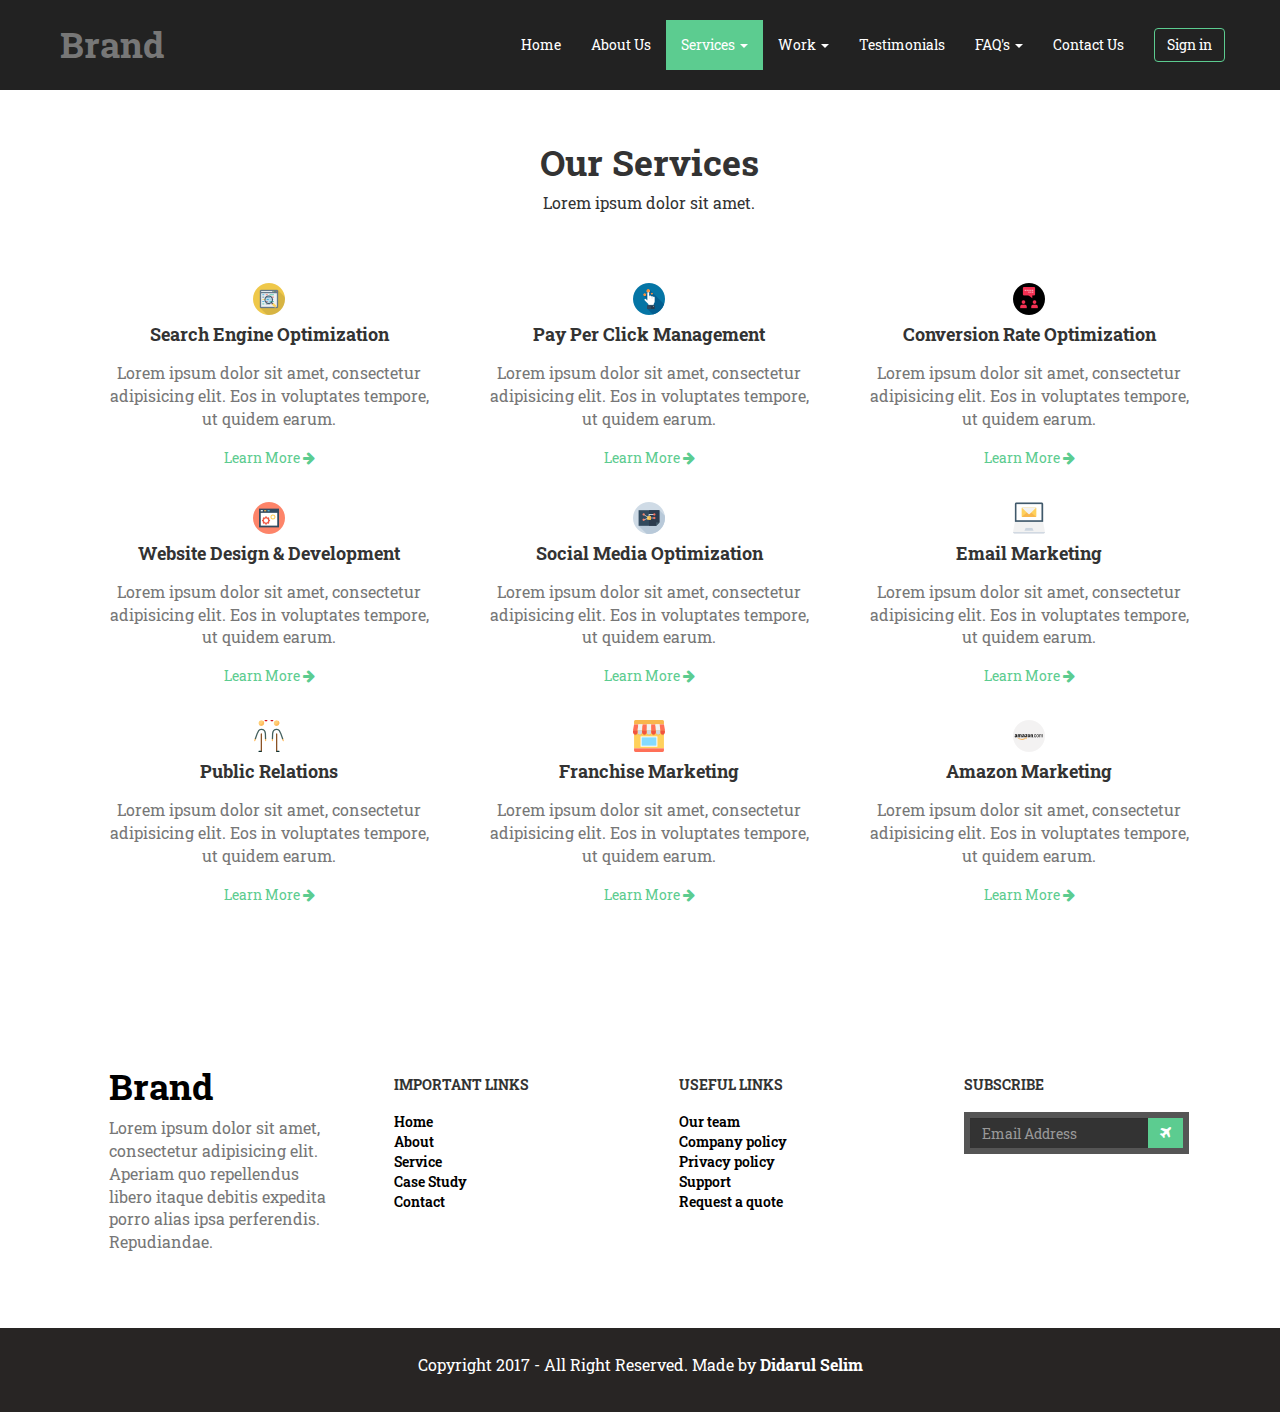
<file: service.html>
<!DOCTYPE html>
<html lang="en">
  <head>
    <meta charset="utf-8">
    <meta http-equiv="X-UA-Compatible" content="IE=edge">
    <meta name="viewport" content="width=device-width, initial-scale=1">
    <meta name="description" content="">
    <meta name="author" content="">
    <!-- The above 3 meta tags *must* come first in the head; any other head content must come *after* these tags -->
    <title>SEO COMPANY</title>

    <!-- Bootstrap -->
    <link href="css/bootstrap.min.css" rel="stylesheet">
    <link rel="stylesheet" type="text/css" href="css/animate.css">
    <link rel="stylesheet" type="text/css" href="css/font-awesome.min.css">
    <link rel="stylesheet" type="text/css" href="css/scrolling-nav.css">
    <link rel="stylesheet" type="text/css" href="css/style.css">
    <!-- <link href="https://fonts.googleapis.com/css?family=Roboto:300,400,500,700,900" rel="stylesheet"> -->
    <link href="https://fonts.googleapis.com/css?family=Roboto+Slab:100,300,400,700&amp;subset=cyrillic,cyrillic-ext,greek,greek-ext,latin-ext,vietnamese" rel="stylesheet">
     <link rel="icon" href="img/logo.png" type="image/gif" sizes="16x16">
  

    <!-- HTML5 shim and Respond.js for IE8 support of HTML5 elements and media queries -->
    <!-- WARNING: Respond.js doesn't work if you view the page via file:// -->
    <!--[if lt IE 9]>
      <script src="https://oss.maxcdn.com/html5shiv/3.7.3/html5shiv.min.js"></script>
      <script src="https://oss.maxcdn.com/respond/1.4.2/respond.min.js"></script>
    <![endif]-->
  </head>
  <body id="page-top" data-spy="scroll" data-target="navbar-fixed-top">
  <!-- nav menu -->
  <nav class="navbar navbar-default navbar-fixed-top nav-menu">
  <div class="container">
    <!-- Brand and toggle get grouped for better mobile display -->
    <div class="navbar-header">
      <button type="button" class="navbar-toggle collapsed" data-toggle="collapse" data-target="#bs-example-navbar-collapse-1" aria-expanded="false">
        <span class="sr-only">Toggle navigation</span>
        <span class="icon-bar"></span>
        <span class="icon-bar"></span>
        <span class="icon-bar"></span>
      </button>
      <a class="navbar-brand" href="index.html"><h1>Brand</h1></a>
    </div>

    <!-- Collect the nav links, forms, and other content for toggling -->
    <div class="collapse navbar-collapse" id="bs-example-navbar-collapse-1">
      <ul class="nav navbar-nav navbar-right">
        <li><a href="index.html">Home <span class="sr-only">(current)</span></a></li>

        <li><a href="about.html">About Us</a></li>

        <li class="dropdown nav-toggle active">
          <a href="service.html" class="dropdown-toggle" data-toggle="dropdown" role="button" aria-haspopup="true" aria-expanded="false">Services <span class="caret"></span></a>
                  <ul class="dropdown-menu sr-menu">
            <!-- <li><a href="seo.html">Search Engine Optimization</a></li>
            <li><a href="#PPCM">Pay Per Click Management</a></li>
            <li><a href="#CRO">Conversion Rate Optimization</a></li>
            <li><a href="#WDD">Website Design & Development</a></li>
            <li><a href="#SMO">Social Media Optimization</a></li>
            <li><a href="#EM">Email Marketing</a></li>
            <li><a href="#PR">Public Relations</a></li>
            <li><a href="#FM">Franchise Marketing</a></li>
            <li><a href="#AM">Amazon Marketing</a></li> -->
            <li >


<div class="drop-menu">
  <div class="drop-menu-list">
    <p>DIGITAL MARKETING</p>
    <ul>
      <li><a href="seo.html">Content Marketing</a></li>
      <li><a href="seo.html">Email Marketing</a></li>
      <li><a href="seo.html">Mobile Marketing</a></li>
      <li><a href="seo.html">Marketing Automation</a></li>
    </ul>
  </div>
  <div class="drop-menu-list">
    <p>GRAPHIC</p>
    <ul>
      <li><a href="seo.html">Logo Design</a></li>
      <li><a href="seo.html">Beetroot Design</a></li>
      <li><a href="seo.html">360 Mockups</a></li>
      <li><a href="seo.html">PSD Template</a></li>
    </ul>
  </div>
  <div class="drop-menu-list">
    <p>WEB DESIGN & DEVELOPMENT</p>
    <ul>
      <li><a href="seo.html">UI/UX and Web Design</a></li>
      <li><a href="seo.html">HTML/CSS Development</a></li>
      <li><a href="seo.html">Blog Design and RSS Integration</a></li>
      <li><a href="seo.html">Website Maintenance</a></li>
    </ul>
  </div>
  <div class="drop-menu-list">
    <p>VIRTUAL ASSISTENT</p>
    <ul>
      <li><a href="seo.html">Personal</a></li>
      <li><a href="seo.html">Custom Support</a></li>
      <li><a href="seo.html">Application Manager</a></li>
      <li><a href="seo.html">Bookkeeper</a></li>
    </ul>
  </div>
</div>
<div class="drop-menu">
  <div class="drop-menu-list">
    <p>SOCIAL MEDIA MARKETING</p>
    <ul>
      <li><a href="seo.html">Content Marketing</a></li>
      <li><a href="seo.html">Email Marketing</a></li>
      <li><a href="seo.html">Mobile Marketing</a></li>
      <li><a href="seo.html">Marketing Automation</a></li>
    </ul>
  </div>
  <div class="drop-menu-list">
    <p>GRAPHIC</p>
    <ul>
      <li><a href="seo.html">Logo Design</a></li>
      <li><a href="seo.html">Beetroot Design</a></li>
      <li><a href="seo.html">360 Mockups</a></li>
      <li><a href="seo.html">PSD Template</a></li>
    </ul>
  </div>
  <div class="drop-menu-list">
    <p>WEB DESIGN & DEVELOPMENT</p>
    <ul>
      <li><a href="seo.html">UI/UX and Web Design</a></li>
      <li><a href="seo.html">HTML/CSS Development</a></li>
      <li><a href="seo.html">Blog Design and RSS Integration</a></li>
      <li><a href="seo.html">Website Maintenance</a></li>
    </ul>
  </div>
  <div class="drop-menu-list">
    <p>OTHER</p>
    <ul>
      <li><a href="seo.html">Domain</a></li>
      <li><a href="seo.html">Hosting</a></li>
      <li><a href="seo.html">SEO</a></li>
      <li><a href="seo.html">Reseller Hosting</a></li>
    </ul>
  </div>
</div>

</li>
          </ul>
        </li><!-- /.dropdown Service -->

        <li class="dropdown nav-toggle">
          <a href="#" class="dropdown-toggle" data-toggle="dropdown" role="button" aria-haspopup="true" aria-expanded="false">Work <span class="caret"></span></a>
          <ul class="dropdown-menu">
            <li><a href="seo_case.html">SEO Case Studies</a></li>
            
            <li><a href="#">Website Designing</a></li>
            <li><a href="#">Online Shopping</a></li>
            <li><a href="#">E-Mailer Template</a></li>
            <li><a href="#">Graphic Design</a></li>
          </ul>
        
        </li> <!-- /.dropdown Work-->

        <li><a href="testimonials.html">Testimonials</a></li>

        <li class="dropdown">
          <a href="#" class="dropdown-toggle" data-toggle="dropdown" role="button" aria-haspopup="true" aria-expanded="false">FAQ's <span class="caret"></span></a>
          <ul class="dropdown-menu">
            <li><a href="#">Website Design FAQ's</a></li>
            <li><a href="#">SEO FAQ's</a></li>
            <li><a href="#">AdWords vs SEO</a></li>
          </ul>
        </li>

        <li><a href="#CONTACT">Contact Us</a></li>

        
       
          <a href="#"><button type="button" class="btn btn-default navbar-btn">Sign in</button></a>
       
      
        
      </ul>  <!-- /.nav /.navbar-nav -->

    </div><!-- /.navbar-collapse -->
  </div><!-- /.container -->
</nav>
<!-- nav menu -->

<!-- services -->
<section class="service">
  <div class=" container">
  <div class="row">
    <div class="col-xs-12 col-sm-12 col-md-12 col-lg-12 heading">
      <h1>Our Services</h1>
      <p>Lorem ipsum dolor sit amet.</p>
    </div>
    <div class="col-xs-12 col-sm-12 col-md-12 col-lg-12 ">
      <div class="col-xs-12 col-sm-4 col-md-4 col-lg-4 sr-list">
        <img src="img/icon/search.png" alt="">
        <h4>Search Engine Optimization</h4>
        <p>Lorem ipsum dolor sit amet, consectetur adipisicing elit. Eos in voluptates tempore, ut quidem earum.</p>
        <a href="seo.html">Learn More <i class="fa fa-arrow-right" aria-hidden="true"></i></a>
      </div>
      <div class="col-xs-12 col-sm-4 col-md-4 col-lg-4 sr-list">
        <img src="img/icon/pay-per-click.png" alt="">
        <h4>Pay Per Click Management</h4>
        <p>Lorem ipsum dolor sit amet, consectetur adipisicing elit. Eos in voluptates tempore, ut quidem earum.</p>
        <a href="seo.html">Learn More <i class="fa fa-arrow-right" aria-hidden="true"></i></a>
      </div>
      <div class="col-xs-12 col-sm-4 col-md-4 col-lg-4 sr-list">
        <img src="img/icon/convertion.png" alt="">
        <h4>Conversion Rate Optimization</h4>
        <p>Lorem ipsum dolor sit amet, consectetur adipisicing elit. Eos in voluptates tempore, ut quidem earum.</p>
        <a href="seo.html">Learn More <i class="fa fa-arrow-right" aria-hidden="true"></i></a>
      </div>
      </div>

      <div class="col-xs-12 col-sm-12 col-md-12 col-lg-12 ">
      <div class="col-xs-12 col-sm-4 col-md-4 col-lg-4 sr-list">
        <img src="img/icon/web.png" alt="">
        <h4>Website Design & Development</h4>
        <p>Lorem ipsum dolor sit amet, consectetur adipisicing elit. Eos in voluptates tempore, ut quidem earum.</p>
        <a href="seo.html">Learn More <i class="fa fa-arrow-right" aria-hidden="true"></i></a>
      </div>
      <div class="col-xs-12 col-sm-4 col-md-4 col-lg-4 sr-list">
        <img src="img/icon/social.png" alt="">
        <h4>Social Media Optimization</h4>
        <p>Lorem ipsum dolor sit amet, consectetur adipisicing elit. Eos in voluptates tempore, ut quidem earum.</p>
        <a href="seo.html">Learn More <i class="fa fa-arrow-right" aria-hidden="true"></i></a>
      </div>
      <div class="col-xs-12 col-sm-4 col-md-4 col-lg-4 sr-list">
        <img src="img/icon/email.png" alt="">
        <h4>Email Marketing</h4>
        <p>Lorem ipsum dolor sit amet, consectetur adipisicing elit. Eos in voluptates tempore, ut quidem earum.</p>
        <a href="seo.html">Learn More <i class="fa fa-arrow-right" aria-hidden="true"></i></a>
      </div>
      </div>

      <div class="col-xs-12 col-sm-12 col-md-12 col-lg-12 ">
      <div class="col-xs-12 col-sm-4 col-md-4 col-lg-4 sr-list">
        <img src="img/icon/public.png" alt="">
        <h4>Public Relations</h4>
        <p>Lorem ipsum dolor sit amet, consectetur adipisicing elit. Eos in voluptates tempore, ut quidem earum.</p>
        <a href="seo.html">Learn More <i class="fa fa-arrow-right" aria-hidden="true"></i></a>
      </div>
      <div class="col-xs-12 col-sm-4 col-md-4 col-lg-4 sr-list">
        <img src="img/icon/franchise.png" alt="">
        <h4>Franchise Marketing</h4>
        <p>Lorem ipsum dolor sit amet, consectetur adipisicing elit. Eos in voluptates tempore, ut quidem earum.</p>
        <a href="seo.html">Learn More <i class="fa fa-arrow-right" aria-hidden="true"></i></a>
      </div>
      <div class="col-xs-12 col-sm-4 col-md-4 col-lg-4 sr-list">
        <img src="img/icon/amazon.png" alt="">
        <h4>Amazon Marketing</h4>
        <p>Lorem ipsum dolor sit amet, consectetur adipisicing elit. Eos in voluptates tempore, ut quidem earum.</p>
        <a href="seo.html">Learn More <i class="fa fa-arrow-right" aria-hidden="true"></i></a>
      </div>
    </div>

  </div>
</div>
</section>
<!-- services -->


<!--main footer -->
<footer>
  <div class="container">
    <div class="row">
      <div class="col-xs-12 col-sm-12 col-md-12 col-lg-12">
        <div class="col-xs-12 col-sm-6 col-md-3 col-lg-3 footer-about">
          <!-- <img src="img/logo.png" alt=""> -->
          <div class="col-xs-12 col-sm-12 col-md-12 col-lg-12 ">
          <a class="navbar-brand" href="#"><h1>Brand</h1></a>
          </div>
          <div class="col-xs-12 col-sm-12 col-md-12 col-lg-12">
          <p>Lorem ipsum dolor sit amet, consectetur adipisicing elit. Aperiam quo repellendus libero itaque debitis expedita porro alias ipsa perferendis. Repudiandae.</p>
          </div>
        </div>

        <div class="col-xs-12 col-sm-6 col-md-3 col-lg-3 footer-list">
          <div class="col-xs-12 col-sm-12 col-md-12 col-lg-12">
            <h5>IMPORTANT LINKS</h5>
          </div>

          <div class="col-xs-12 col-sm-12 col-md-12 col-lg-12">
            <ul class="footer-menu">
              <li><a href="index.html">Home</a></li>
              <li><a href="about.html">About</a></li>
              <li><a href="">Service</a></li>
              <li><a href="seo_case.html">Case Study</a></li>
              <li><a href="contact.html">Contact</a></li>
            </ul>
          </div>
        </div>

        <div class="col-xs-12 col-sm-6 col-md-3 col-lg-3 footer-list">
          <div class="col-xs-12 col-sm-12 col-md-12 col-lg-12">
            <h5>USEFUL LINKS</h5>
          </div>

          <div class="col-xs-12 col-sm-12 col-md-12 col-lg-12">
            <ul class="footer-menu">
              <li><a href="team.html">Our team</a></li>
              <li><a href="company_policy.html">Company policy</a></li>
              <li><a href="privacy_policy.html">Privacy policy</a></li>
              <li><a href="support.html">Support</a></li>
              <li><a href="">Request a quote</a></li>              
            </ul>
          </div>
        </div>

        <div class="col-xs-12 col-sm-6 col-md-3 col-lg-3 footer-list">
          <div class="col-xs-12 col-sm-12 col-md-12 col-lg-12">
            <h5>SUBSCRIBE</h5>
          </div>

          <div class="col-xs-12 col-sm-12 col-md-12 col-lg-12 footer-menu">
            <form class="form-inline">
  <div class="form-group">
    <div class="input-group">
      <input type="text" class="form-control" placeholder="Email Address">
      <a href="#" class="input-group-addon"><i class="fa fa-plane" aria-hidden="true"></i></a>
    </div>
  </div>
  
</form>
          </div>
        </div>
      </div>
      
      
    </div>
  </div>
</footer>


<!-- main footer -->
<section class="footer">
  <div class="container">
        <div class="row">
          <div class="col-xs-12 col-sm-12 col-md-12 col-lg-12 ">
        <p>Copyright 2017 - All Right Reserved. Made by <a href="http://didarulselim.ml/" target="_blank">Didarul Selim</a></p>
      </div>
        </div>
      </div>
</section>


    <!-- jQuery (necessary for Bootstrap's JavaScript plugins) -->
    <script type="text/javascript" src="js/jquery-1.11.2.min.js"></script>
    <!-- Include all compiled plugins (below), or include individual files as needed -->
    <script type="text/javascript" src="js/bootstrap.js"></script>
    <script type="text/javascript" src="js/jquery.easing.min.js"></script>
    <!-- <script type="text/javascript" src="js/npm.js"></script> -->
    
    <script type="text/javascript" src="js/scrolling-nav.js"></script>
    <script type="text/javascript" src="js/smooth-scroll.js"></script>
<script type="text/javascript" src="js/jquery.easing.min.js"></script> 
<script type="text/javascript" src="js/wow.js"></script>
    <script type="text/javascript" src="js/app.js"></script>
    <script type="text/javascript">
      $('ul.nav li.dropdown').hover(function() {
  $(this).find('.dropdown-menu').stop(true, true).delay(200).fadeIn(500);
}, function() {
  $(this).find('.dropdown-menu').stop(true, true).delay(200).fadeOut(500);
});
    </script>
    
  </body>
</html>
</file>
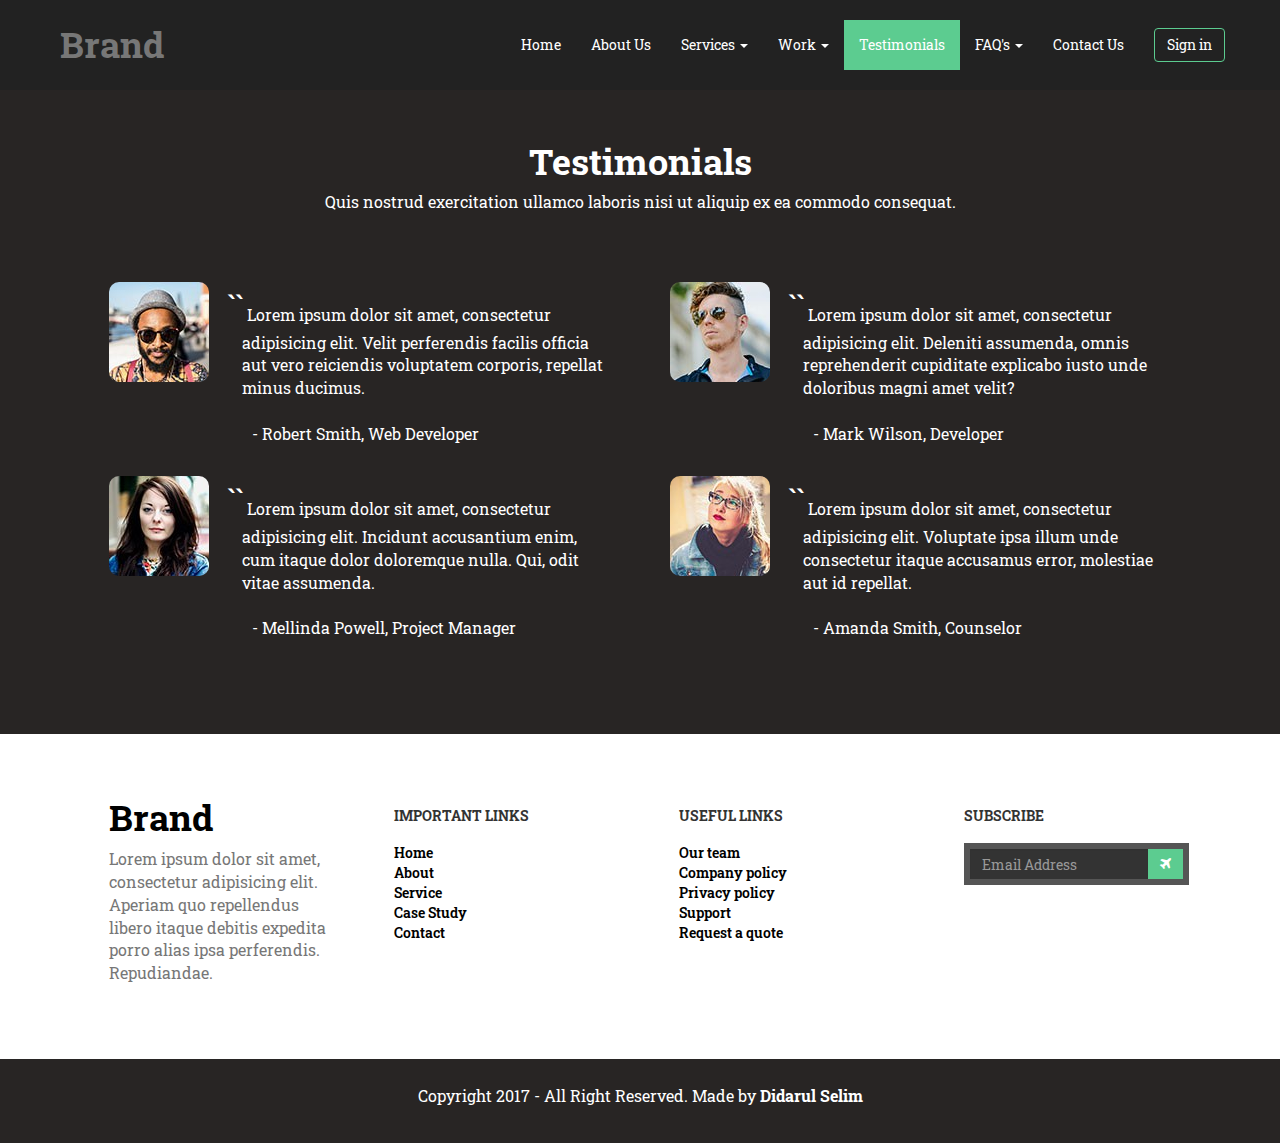
<file: testimonials.html>
<!DOCTYPE html>
<html lang="en">
  <head>
    <meta charset="utf-8">
    <meta http-equiv="X-UA-Compatible" content="IE=edge">
    <meta name="viewport" content="width=device-width, initial-scale=1">
    <meta name="description" content="">
    <meta name="author" content="">
    <!-- The above 3 meta tags *must* come first in the head; any other head content must come *after* these tags -->
    <title>SEO COMPANY</title>

    <!-- Bootstrap -->
    <link href="css/bootstrap.min.css" rel="stylesheet">
    <link rel="stylesheet" type="text/css" href="css/animate.css">
    <link rel="stylesheet" type="text/css" href="css/font-awesome.min.css">
    <link rel="stylesheet" type="text/css" href="css/scrolling-nav.css">
    <link rel="stylesheet" type="text/css" href="css/style.css">
    <!-- <link href="https://fonts.googleapis.com/css?family=Roboto:300,400,500,700,900" rel="stylesheet"> -->
    <link href="https://fonts.googleapis.com/css?family=Roboto+Slab:100,300,400,700&amp;subset=cyrillic,cyrillic-ext,greek,greek-ext,latin-ext,vietnamese" rel="stylesheet">
     <link rel="icon" href="img/logo.png" type="image/gif" sizes="16x16">
  

    <!-- HTML5 shim and Respond.js for IE8 support of HTML5 elements and media queries -->
    <!-- WARNING: Respond.js doesn't work if you view the page via file:// -->
    <!--[if lt IE 9]>
      <script src="https://oss.maxcdn.com/html5shiv/3.7.3/html5shiv.min.js"></script>
      <script src="https://oss.maxcdn.com/respond/1.4.2/respond.min.js"></script>
    <![endif]-->
  </head>
  <body id="page-top" data-spy="scroll" data-target="navbar-fixed-top">
  <!-- nav menu -->
   <nav class="navbar navbar-default navbar-fixed-top nav-menu">
  <div class="container">
    <!-- Brand and toggle get grouped for better mobile display -->
    <div class="navbar-header">
      <button type="button" class="navbar-toggle collapsed" data-toggle="collapse" data-target="#bs-example-navbar-collapse-1" aria-expanded="false">
        <span class="sr-only">Toggle navigation</span>
        <span class="icon-bar"></span>
        <span class="icon-bar"></span>
        <span class="icon-bar"></span>
      </button>
      <a class="navbar-brand" href="index.html"><h1>Brand</h1></a>
    </div>

    <!-- Collect the nav links, forms, and other content for toggling -->
    <div class="collapse navbar-collapse" id="bs-example-navbar-collapse-1">
      <ul class="nav navbar-nav navbar-right">
        <li ><a href="index.html">Home <span class="sr-only">(current)</span></a></li>

        <li><a href="about.html">About Us</a></li>

        <li class="dropdown nav-toggle ">
          <a href="service.html" class="dropdown-toggle" data-toggle="dropdown" role="button" aria-haspopup="true" aria-expanded="false">Services <span class="caret"></span></a>
                  <ul class="dropdown-menu sr-menu">
            <!-- <li><a href="seo.html">Search Engine Optimization</a></li>
            <li><a href="#PPCM">Pay Per Click Management</a></li>
            <li><a href="#CRO">Conversion Rate Optimization</a></li>
            <li><a href="#WDD">Website Design & Development</a></li>
            <li><a href="#SMO">Social Media Optimization</a></li>
            <li><a href="#EM">Email Marketing</a></li>
            <li><a href="#PR">Public Relations</a></li>
            <li><a href="#FM">Franchise Marketing</a></li>
            <li><a href="#AM">Amazon Marketing</a></li> -->
            <li >


<div class="drop-menu">
  <div class="drop-menu-list">
    <p>DIGITAL MARKETING</p>
    <ul>
      <li><a href="seo.html">Content Marketing</a></li>
      <li><a href="seo.html">Email Marketing</a></li>
      <li><a href="seo.html">Mobile Marketing</a></li>
      <li><a href="seo.html">Marketing Automation</a></li>
    </ul>
  </div>
  <div class="drop-menu-list">
    <p>GRAPHIC</p>
    <ul>
      <li><a href="seo.html">Logo Design</a></li>
      <li><a href="seo.html">Beetroot Design</a></li>
      <li><a href="seo.html">360 Mockups</a></li>
      <li><a href="seo.html">PSD Template</a></li>
    </ul>
  </div>
  <div class="drop-menu-list">
    <p>WEB DESIGN & DEVELOPMENT</p>
    <ul>
      <li><a href="seo.html">UI/UX and Web Design</a></li>
      <li><a href="seo.html">HTML/CSS Development</a></li>
      <li><a href="seo.html">Blog Design and RSS Integration</a></li>
      <li><a href="seo.html">Website Maintenance</a></li>
    </ul>
  </div>
  <div class="drop-menu-list">
    <p>VIRTUAL ASSISTENT</p>
    <ul>
      <li><a href="seo.html">Personal</a></li>
      <li><a href="seo.html">Custom Support</a></li>
      <li><a href="seo.html">Application Manager</a></li>
      <li><a href="seo.html">Bookkeeper</a></li>
    </ul>
  </div>
</div>
<div class="drop-menu">
  <div class="drop-menu-list">
    <p>SOCIAL MEDIA MARKETING</p>
    <ul>
      <li><a href="seo.html">Content Marketing</a></li>
      <li><a href="seo.html">Email Marketing</a></li>
      <li><a href="seo.html">Mobile Marketing</a></li>
      <li><a href="seo.html">Marketing Automation</a></li>
    </ul>
  </div>
  <div class="drop-menu-list">
    <p>GRAPHIC</p>
    <ul>
      <li><a href="seo.html">Logo Design</a></li>
      <li><a href="seo.html">Beetroot Design</a></li>
      <li><a href="seo.html">360 Mockups</a></li>
      <li><a href="seo.html">PSD Template</a></li>
    </ul>
  </div>
  <div class="drop-menu-list">
    <p>WEB DESIGN & DEVELOPMENT</p>
    <ul>
      <li><a href="seo.html">UI/UX and Web Design</a></li>
      <li><a href="seo.html">HTML/CSS Development</a></li>
      <li><a href="seo.html">Blog Design and RSS Integration</a></li>
      <li><a href="seo.html">Website Maintenance</a></li>
    </ul>
  </div>
  <div class="drop-menu-list">
    <p>OTHER</p>
    <ul>
      <li><a href="seo.html">Domain</a></li>
      <li><a href="seo.html">Hosting</a></li>
      <li><a href="seo.html">SEO</a></li>
      <li><a href="seo.html">Reseller Hosting</a></li>
    </ul>
  </div>
</div>

</li>
          </ul>
        </li><!-- /.dropdown Service -->

        <li class="dropdown nav-toggle">
          <a href="#" class="dropdown-toggle" data-toggle="dropdown" role="button" aria-haspopup="true" aria-expanded="false">Work <span class="caret"></span></a>
          <ul class="dropdown-menu">
            <li><a href="seo_case.html">SEO Case Studies</a></li>
            
            <li><a href="#">Website Designing</a></li>
            <li><a href="#">Online Shopping</a></li>
            <li><a href="#">E-Mailer Template</a></li>
            <li><a href="#">Graphic Design</a></li>
          </ul>
        
        </li> <!-- /.dropdown Work-->

        <li class="active"><a href="testimonials.html">Testimonials</a></li>

        <li class="dropdown">
          <a href="#" class="dropdown-toggle" data-toggle="dropdown" role="button" aria-haspopup="true" aria-expanded="false">FAQ's <span class="caret"></span></a>
          <ul class="dropdown-menu">
            <li><a href="#">Website Design FAQ's</a></li>
            <li><a href="#">SEO FAQ's</a></li>
            <li><a href="#">AdWords vs SEO</a></li>
          </ul>
        </li>

        <li><a href="#CONTACT">Contact Us</a></li>

        
       
          <a href="#"><button type="button" class="btn btn-default navbar-btn">Sign in</button></a>
       
      
        
      </ul>  <!-- /.nav /.navbar-nav -->

    </div><!-- /.navbar-collapse -->
  </div><!-- /.container -->
</nav>
<!-- nav menu -->


<section class="testimonial">
<div class="container-fluid">
  <div class="row">
    <div class="col-xs-12 col-sm-12 col-md-12 col-lg-12 heading">
      <h1>Testimonials</h1>
      <p>Quis nostrud exercitation ullamco laboris nisi ut aliquip ex ea commodo consequat.</p>
    </div>
    <div class="col-md-12 col-sm-12">
      <div class="col-md-6 col-sm-6 test-monial">
        <div class="col-md-3 col-sm-3">
          <img src="img/test-1.jpg" alt="" class="img-responsive tes-img" style="float: left;">
        </div>
        <div class="col-md-9 col-sm-9">
          <p class="test-dis" style="float: right;">
            Lorem ipsum dolor sit amet, consectetur adipisicing elit. Velit perferendis facilis officia aut vero reiciendis voluptatem corporis, repellat minus ducimus. <br> <br>
            <span>- Robert Smith, Web Developer</span>
          </p>
        </div>
      </div>
      <div class="col-md-6 col-sm-6 test-monial">
        <div class="col-md-3 col-sm-3">
          <img src="img/test-2.jpg" alt="" class="img-responsive tes-img" style="float: left;">
        </div>
        <div class="col-md-9 col-sm-9">
          <p class="test-dis" style="float: right;">
            Lorem ipsum dolor sit amet, consectetur adipisicing elit. Deleniti assumenda, omnis reprehenderit cupiditate explicabo iusto unde doloribus magni amet velit? <br> <br>
            <span>- Mark Wilson, Developer</span>
          </p>
        </div>
      </div>
      <div class="col-md-6 col-sm-6 test-monial">
        <div class="col-md-3 col-sm-3">
          <img src="img/test-3.jpg" alt="" class="img-responsive tes-img" style="float: left;">
        </div>
        <div class="col-md-9 col-sm-9">
          <p class="test-dis" style="float: right;">
            Lorem ipsum dolor sit amet, consectetur adipisicing elit. Incidunt accusantium enim, cum itaque dolor doloremque nulla. Qui, odit vitae assumenda. <br> <br>
            <span>- Mellinda Powell, Project Manager</span>
          </p>
        </div>
      </div>
      <div class="col-md-6 col-sm-6 test-monial">
        <div class="col-md-3 col-sm-3">
          <img src="img/test-4.jpg" alt="" class="img-responsive tes-img" style="float: left;">
        </div>
        <div class="col-md-9 col-sm-9">
          <p class="test-dis" style="float: right;">
            Lorem ipsum dolor sit amet, consectetur adipisicing elit. Voluptate ipsa illum unde consectetur itaque accusamus error, molestiae aut id repellat. <br> <br>
            <span>- Amanda Smith, Counselor</span>
          </p>
        </div>
      </div>
    </div>
  </div>
</div>
</section>
<!-- Testimonials -->

<!--main footer -->
<footer>
  <div class="container">
    <div class="row">
      <div class="col-xs-12 col-sm-12 col-md-12 col-lg-12">
        <div class="col-xs-12 col-sm-6 col-md-3 col-lg-3 footer-about">
          <!-- <img src="img/logo.png" alt=""> -->
          <div class="col-xs-12 col-sm-12 col-md-12 col-lg-12 ">
          <a class="navbar-brand" href="#"><h1>Brand</h1></a>
          </div>
          <div class="col-xs-12 col-sm-12 col-md-12 col-lg-12">
          <p>Lorem ipsum dolor sit amet, consectetur adipisicing elit. Aperiam quo repellendus libero itaque debitis expedita porro alias ipsa perferendis. Repudiandae.</p>
          </div>
        </div>

        <div class="col-xs-12 col-sm-6 col-md-3 col-lg-3 footer-list">
          <div class="col-xs-12 col-sm-12 col-md-12 col-lg-12">
            <h5>IMPORTANT LINKS</h5>
          </div>

          <div class="col-xs-12 col-sm-12 col-md-12 col-lg-12">
            <ul class="footer-menu">
              <li><a href="index.html">Home</a></li>
              <li><a href="about.html">About</a></li>
              <li><a href="service.html">Service</a></li>
              <li><a href="seo_case.html">Case Study</a></li>
              <li><a href="contact.html">Contact</a></li>
            </ul>
          </div>
        </div>

        <div class="col-xs-12 col-sm-6 col-md-3 col-lg-3 footer-list">
          <div class="col-xs-12 col-sm-12 col-md-12 col-lg-12">
            <h5>USEFUL LINKS</h5>
          </div>

          <div class="col-xs-12 col-sm-12 col-md-12 col-lg-12">
            <ul class="footer-menu">
              <li><a href="team.html">Our team</a></li>
              <li><a href="company_policy.html">Company policy</a></li>
              <li><a href="privacy_policy.html">Privacy policy</a></li>
              <li><a href="support.html">Support</a></li>
              <li><a href="">Request a quote</a></li>              
            </ul>
          </div>
        </div>

        <div class="col-xs-12 col-sm-6 col-md-3 col-lg-3 footer-list">
          <div class="col-xs-12 col-sm-12 col-md-12 col-lg-12">
            <h5>SUBSCRIBE</h5>
          </div>

          <div class="col-xs-12 col-sm-12 col-md-12 col-lg-12 footer-menu">
            <form class="form-inline">
  <div class="form-group">
    <div class="input-group">
      <input type="text" class="form-control" placeholder="Email Address">
      <a href="#" class="input-group-addon"><i class="fa fa-plane" aria-hidden="true"></i></a>
    </div>
  </div>
  
</form>
          </div>
        </div>
      </div>
      
      
    </div>
  </div>
</footer>


<!-- main footer -->
<section class="footer">
  <div class="container">
        <div class="row">
          <div class="col-xs-12 col-sm-12 col-md-12 col-lg-12 ">
        <p>Copyright 2017 - All Right Reserved. Made by <a href="http://didarulselim.ml/" target="_blank">Didarul Selim</a></p>
      </div>
        </div>
      </div>
</section>


    <!-- jQuery (necessary for Bootstrap's JavaScript plugins) -->
    <script type="text/javascript" src="js/jquery-1.11.2.min.js"></script>
    <!-- Include all compiled plugins (below), or include individual files as needed -->
    <script type="text/javascript" src="js/bootstrap.js"></script>
    <script type="text/javascript" src="js/jquery.easing.min.js"></script>
    <!-- <script type="text/javascript" src="js/npm.js"></script> -->
    
    <script type="text/javascript" src="js/scrolling-nav.js"></script>
    <script type="text/javascript" src="js/smooth-scroll.js"></script>
<script type="text/javascript" src="js/jquery.easing.min.js"></script> 
<script type="text/javascript" src="js/wow.js"></script>
    <script type="text/javascript" src="js/app.js"></script>
    <script type="text/javascript">
      $('ul.nav li.dropdown').hover(function() {
  $(this).find('.dropdown-menu').stop(true, true).delay(200).fadeIn(500);
}, function() {
  $(this).find('.dropdown-menu').stop(true, true).delay(200).fadeOut(500);
});
    </script>
  </body>
</html>
</file>
<file: css/style.css>
*{
	padding: 0;margin: 0;
}
h1,h2,h3,h4,h5,h6{
	font-weight: 700;
}

p{
	font-weight: 400;
	font-size: 16px;
}
body{
	/*font-family: 'Roboto', sans-serif;*/
	font-family: 'Roboto Slab', serif;
}
/*nav-menu*/
.nav-menu {
	background-color: #222222;
	color: #FFFFFF;
}

.navbar {
	margin-bottom: 0;
}
.navbar-brand {
	padding: 5px;
}
.navbar-brand h1 {
	margin: 0;
	
}  
.nav-menu{
	border: 0;
	border-right: 0;
}
.nav-menu .navbar-nav li a.active,
.nav-menu .navbar-nav li a:focus{
	color: #5ccc90;
}
.nav-menu .navbar-nav li a{
	color: #fff;
	font-weight: 400;
}
.nav-menu .navbar-nav li a:hover{
	color: #5ccc90;
}
.nav-menu .navbar-nav>.active>a,
 .nav-menu .navbar-nav>.active>a:focus, 
 .nav-menu .navbar-nav>.active>a:hover{
	color: #FFFFFF;
	background-color: #5CCC90;
	font-weight: 400;
}
.nav-menu .navbar-nav>.open>a{
	color: #fff;
}
 .nav-menu .navbar-nav>.open>a:focus, 
 .nav-menu .navbar-nav>.open>a:hover{
	color: #FFFFFF;
	background-color: #5CCC90;
}
.dropdown .sr-menu{
margin-left: -645px;
    padding: 54%;
    left: 0;
    right: 0;
    width: 1255px;
}
.dropdown .dropdown-menu>li>a{
	color: #5CCC90;
	font-weight: 400;
}

.dropdown .dropdown-menu > .active a, 
.dropdown .dropdown-menu>li>a:hover,
.dropdown .dropdown-menu>li>a:focus{
	color: #ffffff;
	background-color: #5CCC90;
}
.nav-menu .navbar-nav .navbar-btn {
	background-color: transparent;
	border: 1px solid #5CCC90;
	color: #FFFFFF;
	margin-left: 15px;
}
.nav-menu .navbar-nav .navbar-btn a{
	text-decoration: none;
}
.nav-menu .navbar-nav .navbar-btn:hover {
	border: 1px solid #FFFFFF;
	color: #5CCC90;
}
.dropdown-menu .drop-menu-list {
	    background-color: #FFFFFF;
    display: inline-block;
    width: 275px;
    text-align: left;
    margin-bottom: 25px;
    padding: 20px;
}
.dropdown-menu .drop-menu-list p {
	color: #5CCC90;
	font-weight: 700;
	font-size: 12px;
}
.dropdown-menu .drop-menu-list > .active a, 
.dropdown-menu .drop-menu-list>ul li>a:hover,
.dropdown-menu .drop-menu-list>ul li>a:focus{
	color: #ffffff;
	background-color: #5CCC90;
}
.dropdown-menu .drop-menu-list ul li{
	list-style: none;
}
.dropdown-menu .drop-menu-list li a {
	text-decoration: none;
	color: #5CCC90;
	padding: 3px 5px;
}
.dropdown .dropdown-menu .drop-menu {
	background-color: #5CCC90;;
    text-align: center;
    padding-top: 25px;
}
/*nav-menu end*/



/*Home slider*/
.slide {
	background-color: #23292A;
	
}
.carousel-inner .item .content{
	
	padding-bottom: 7%;
	left: 10%;
	right: 10%;
}
.carousel-inner .item .content .left {
	text-align: left;
	    margin-top: 8%;
	    margin-left: -3%;
	    float: left;
	    width: 45%;
}
.carousel-inner .item .content .left h1 {
	
}
.carousel-inner .item .content .left p {
	font-weight: 400;
	padding: 3% 1%;
}
.carousel-inner .item .content .right{
	
	float: right;
}
.carousel-inner .item .content .right img {
	width: 350px;
	height: 350px;
	margin-left: 5%;
}
.carousel-inner .item img {
	height: 654px;
	width: 100%;
}
.carousel-inner .item .contact-btn{
	background-color: transparent;
	color: #ffffff;
	border: 2px solid #ffffff;
	font-weight: 400;
}
.carousel-inner .item .contact-btn:hover{
	border: 2px solid #5CCC90;
	color: #5CCC90;
}
/*end Home slider*/


/*start services*/
.heading {
	padding: 5%;
}
.heading h1{
	font-weight: 700;
}
.heading p {
	font-weight: 400;
} 
.service {
	padding: 5%;
	text-align: center;
	background-color: #FFFFFF;
}

.service .sr-list {
	margin-bottom: 3%;
}
.service .sr-list p {
	color: #777777;
	-ms-text-justify: auto;
	text-justify: auto;
	font-weight: 400;
	padding: 2% 4%;
}
.service .sr-list a {
	color: #5CCC90;
	text-decoration: none;
	font-weight: 400;
}
.service .sr-list a:hover{
	margin-right: 4px;
}
/*end services*/


/*web check*/
.wp-check {
	text-align: center;
	padding: 2%;
	background-color: #222222;
	color: #FFFFFF;
}

.wp-check  .form-inline .form-group {
	width: 500px;
	padding-bottom: 5%;
}
.wp-check .form-inline .form-group .input-group {
	width: 100%;
	border: 6px solid #555;
	height: 60px;
	border-radius: 0px;
}
.wp-check .form-inline .form-group .input-group input {
	background-color: #333;
	border: none;
	height: 60px;
	border-radius: 0px;
}
.wp-check .form-inline .form-group .input-group a {
	background-color: #5CCC90;
	color: #FFFFFF;
	border: none;
	text-decoration: none;
	font-weight: 400;
	border-radius: 0px;
}
.wp-check .form-inline .form-group .input-group a:hover {
	background-color: #fff;
	color: #5CCC90;

}

/*web check*/


/*team*/
.team {
	padding: 5%;
	text-align: center;

}


.team-member {
  margin: 15px 0;
  padding: 0;
}

.team-member figure {
  position: relative;
  overflow: hidden;
  padding: 0;
  margin: 0;
}

.team-member figure img {
 width: 100%;
 height: 250px;
}

.team-member figcaption ul {
  list-style: none;
  margin: 0;
  padding: 0;
}

.team-member figcaption ul {
  visibility: visible;
  -webkit-transition: all 0.1s ease-in-out;
  -moz-transition: all 0.1s ease-in-out;
  -o-transition: all 0.1s ease-in-out;
  transition: all 0.1s ease-in-out;
}

.team-member figcaption ul li {
  display: inline-block;
  padding: 10px;
}

.team-member h4 {
  margin: 10px 0 0;
  padding: 0;
}

.team-member figcaption p {
  font-size: 16px;
	color: #FFFFFF;
	padding: 10px;
}

.team-member figcaption {
   padding-top: 50px;
  color: transparent;
  background-color: transparent;
  position: absolute;
  z-index: 996;
  bottom: 0;
  left: 0;
  width: 100%;
  height: 0;
  overflow: hidden;
  visibility: hidden;
  -webkit-transition: all 0.3s ease-in-out;
  -moz-transition: all 0.3s ease-in-out;
  -o-transition: all 0.3s ease-in-out;
  transition: all 0.3s ease-in-out;
}

.team-member figure:hover figcaption {
  visibility: visible;
  color: #fff;
  background: #000;
  opacity: 0.8;
  /* Primary color, can be changed via colors.css */

  height: 100%;
  -webkit-transition: all 0.3s ease-in-out;
  -moz-transition: all 0.3s ease-in-out;
  -o-transition: all 0.3s ease-in-out;
  transition: all 0.3s ease-in-out;
}
.team-member figure:hover figcaption ul li a{
	color: #FFFFFF;
}
.team-member figure:hover figcaption ul li a:hover {
  color: #5CCC90;
}

.team-member figure img {
  -webkit-transform: scale(1) rotate(0) translateY(0);
  -moz-transform: scale(1) rotate(0) translateY(0);
  -o-transform: scale(1) rotate(0) translateY(0);
  -ms-transform: scale(1) rotate(0) translateY(0);
  transform: scale(1) rotate(0) translateY(0);
  -webkit-transition: all 0.4s ease-in-out;
  -moz-transition: all 0.4s ease-in-out;
  -o-transition: all 0.4s ease-in-out;
  transition: all 0.4s ease-in-out;
}

.team-member figure:hover img {
  -webkit-transform: scale(1.1) rotate(1deg) translateY(12px);
  -moz-transform: scale(1.1) rotate(1deg) translateY(12px);
  -o-transform: scale(1.1) rotate(1deg) translateY(12px);
  -ms-transform: scale(1.1) rotate(1deg) translateY(12px);
  transform: scale(1.1) rotate(1deg) translateY(12px);
  -webkit-transition: all 0.4s ease-in-out;
  -moz-transition: all 0.4s ease-in-out;
  -o-transition: all 0.4s ease-in-out;
  transition: all 0.4s ease-in-out;
}
/*end team*/


/* call to action */
.call-to-action{
	
	background-color: #5CCC90;
	color: #FFFFFF;
}
.call-to-action .call-left{
	float: left;
}
.call-to-action .call-right{
	float: right;
	right: 0;
}
.call-to-action .call-right a .call-btn{
	margin-top: 30px;
    padding: 15px 40px;
    font-size: 22px;
    font-weight: 400;
    border-radius: 0px;
    color: #5CCC90;
    text-align: right;
}
.call-to-action .call-right a .call-btn:hover{
	border: 1px solid #FFFFFF;
	color: #FFFFFF;
	background-color: transparent;
}
/* call to action */


/* Price & Planning */
.price{
	padding: 5%;
	text-align: center;
}
.price .price-list {
	border: 1px solid #E6E6E6;
	padding: 3%;
	margin-right: 5px;
	float: left;
	width: 32%;
}
.price .price-list h3 sup{
	font-size: 16px;
}
.price .price-list a{
	margin-top: 10px;
	font-weight: 400;
}
.price .price-list a .price-btn{
	border-radius: 0px;
	background-color: #5CCC90;
	color: #FFFFFF;
}
.price .price-list a .price-btn:hover {
	border: 1px solid #5CCC90;
	color: #5CCC90;
	background-color: transparent;
}
/* Price & Planning */


/* Case Study */
.case-study {
	padding: 5%;
	text-align: center;
	background-color: #282524;
	color: #FFFFFF;
}

.case-study .case-list {
text-align: left;
margin-bottom: 20px;
}
.case-study .case-list a img {
	border: 4px solid #5CCC90;
	width: 100%;
	height: 200px;
}
.case-study .case-list a img:hover {
	opacity: 0.7;
}
.case-study .case-list a{
	text-decoration: none;
	color: #FFFFFF;
}
.case-study .case-list p{
	color: #777777;
}
/* Case Study */


/* footer */
footer{
	padding: 5%;
}
footer .footer-about p {
	color: #777777;
	font-weight: 400;
}
footer .footer-about .navbar-brand {
	padding: 0;
	color: #000;
}
footer .footer-list h5{
	font-weight: 700;
}

footer .footer-list .footer-menu{
margin-top: 10px;
}
footer .footer-list .footer-menu li {
	list-style: none;
}
footer .footer-list .footer-menu a{
	text-decoration: none;
	color: #000;
	font-weight: 600;
}
footer .footer-list .footer-menu a:hover {
	color: #5CCC90;
}
footer .footer-menu .form-inline .form-group .input-group {
	width: 100%;
	border: 6px solid #555;
	height: 30px;
	border-radius: 0px;
}
footer .footer-menu .form-inline .form-group .input-group input {
	background-color: #333;
	border: none;
	height: 30px;
	border-radius: 0px;
}
footer .footer-menu .form-inline .form-group .input-group a {
	background-color: #5CCC90;
	color: #FFFFFF;
	border: none;
	text-decoration: none;
	font-weight: 400;
	border-radius: 0px;
}
footer .footer-menu .form-inline .form-group .input-group a:hover {
	background-color: #fff;
	color: #5CCC90;
}
/* footer */


/* main footer */
.footer{
	background-color: #282524;
	padding: 2%;
	color: #FFFFFF;
	text-align: center;
}
.footer p{
	font-weight: 400;
}
.footer p a{
	text-decoration: none;
	color: #ffffff;
	font-weight: 700;
}
.footer p a:hover{
	color: #5CCC90;
}
/* main footer */



.about_us {
	padding: 10% 4%;
	background-color: #282524;
	color: #FFFFFF;
}
.about_us .slider-us {
	padding: 5%;
}
.about_us .slider-us .carousel-inner {
	border: 5px solid #5CCC90;
}
.about_us .slider-us .carousel-inner .item img {
	height: 300px;
	width:100%;
}
.about_us .about_dis {
	padding-top: 3%;
}
.about_us .about_dis .btn-seo{
	background-color: #5CCC90;
}
.about_us .about_dis .modal{
	color: #000000;
}

.about_us .about_dis .modal .seo-list {
	padding-left:  5%;
}

/*==============*/
.testimonial {
    padding: 5%;
	text-align: center;
	background-color: #282524;
	color: #FFFFFF;
}
.test-monial {
    margin-bottom: 20px;
}
.test-monial  .test-dis:before {
content: '``';
font-size: 35px;
margin-left: -15px;
}
.test-monial  .test-dis {
	text-align: left;

}
.test-monial  .test-dis span {
    padding-left: 10px;
}

.tes-img {
    border-radius: 10px;
    width: 100px;
    height: 100px;
}
.tes-img:hover {
    opacity: 0.7;
}
/*testimonial*/



.sub_menu {
	padding: 10% 5%;
}


.case-study-list {
	padding: 7%;
	text-align: left;
	background-color: #282524;
	color: #FFFFFF;
}
.case-study-list img {
	width: 100%;
	height: 300px;
}
</file>
<file: css/scrolling-nav.css>
/*!
 * Start Bootstrap - Scrolling Nav HTML Template (http://startbootstrap.com)
 * Code licensed under the Apache License v2.0.
 * For details, see http://www.apache.org/licenses/LICENSE-2.0.
 */

body {
    width: 100%;
    height: 100%;
}

html {
    width: 100%;
    height: 100%;
}

@media(min-width:767px) {
    .navbar {
        padding: 20px 0;
        -webkit-transition: background 1s ease-in-out,padding 1s ease-in-out;
        -moz-transition: background 1s ease-in-out,padding 1s ease-in-out;
        transition: background 1s ease-in-out,padding 1s ease-in-out;
    }

    .top-nav-collapse {
        padding: 0;
    }
}

/* Demo Sections - You can use these as guides or delete them - the scroller will work with any sort of height, fixed, undefined, or percentage based.
The padding is very important to make sure the scrollspy picks up the right area when scrolled to. Adjust the margin and padding of sections and children 
of those sections to manage the look and feel of the site. */

.intro-section {
    height: 100%;
    padding-top: 150px;
    text-align: center;
    background: #fff;
}

.about-section {
    height: 100%;
    padding-top: 150px;
    text-align: center;
    background: #eee;
}

.services-section {
    height: 100%;
    padding-top: 150px;
    text-align: center;
    background: #fff;
}

.contact-section {
    height: 100%;
    padding-top: 150px;
    text-align: center;
    background: #eee;
}
</file>
